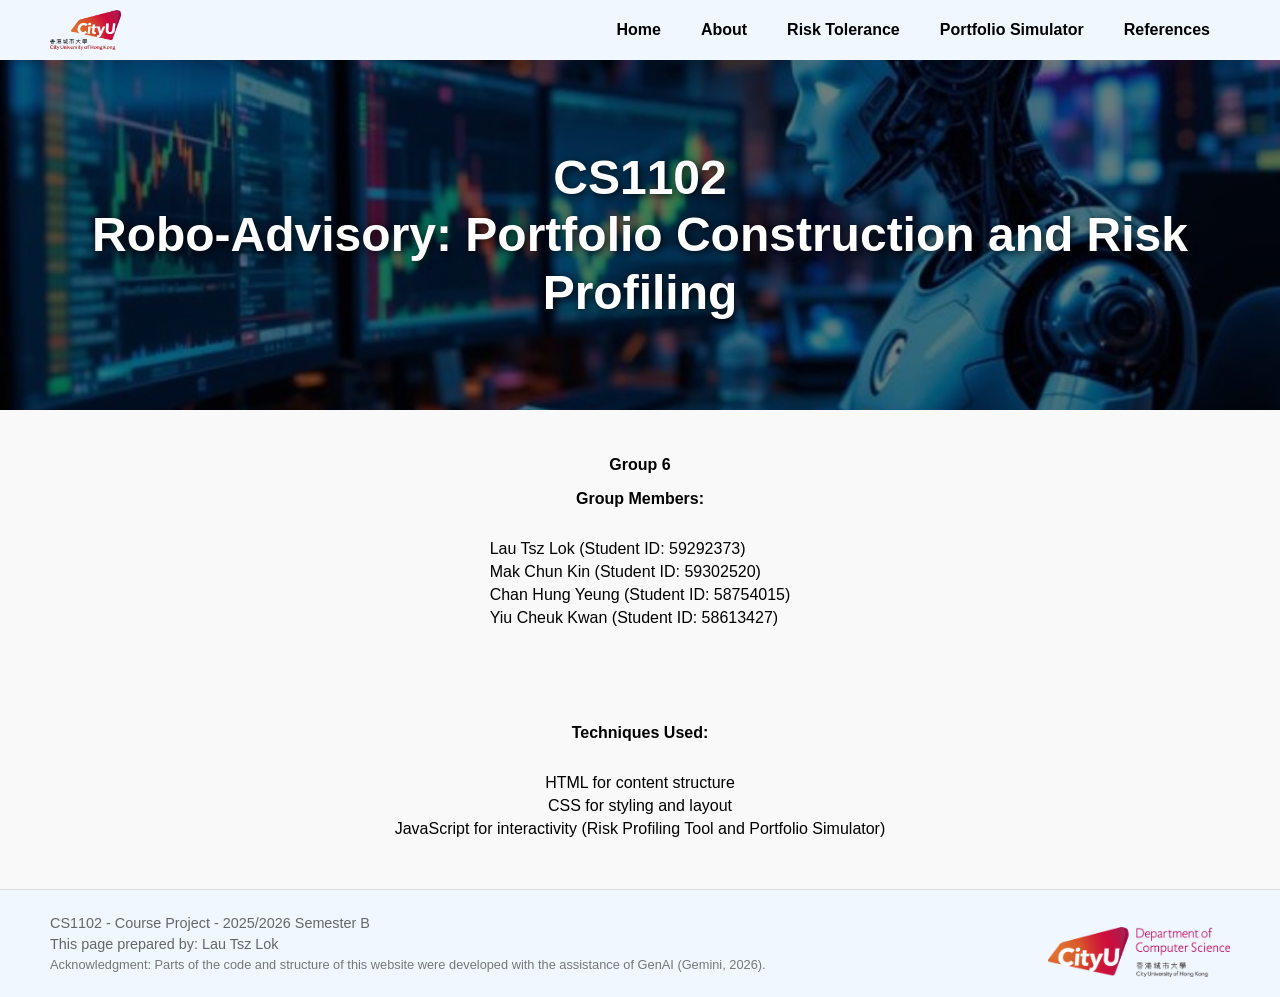
<file: index.html>
<!DOCTYPE html>
<html lang="en">
<head>
    <meta charset="UTF-8">
    <title>CS1102 Course Project - Robo-Advisory</title>
    <link rel="stylesheet" href="styles.css">
</head>

<body>
    <header>
    <div class="logo">
        <a href="https://www.cityu.edu.hk/">
            <img src="cityu_logo.png" alt="CityU Logo" style="height: 40px;"> 
        </a>
    </div>

    <nav>
        <ul class="nav-links">
            <li><a href="index.html">Home</a></li>
            <li class="dropdown">
                <a href="about.html">About</a>
                <ul class="dropdown-menu">
                    <li><a href="timeline.html">Timeline</a></li>
                    <li><a href="example.html">Example</a></li>
                </ul>
            </li>
            <li class="dropdown">
                <a href="risktolerance.html">Risk Tolerance</a>
                <ul class="dropdown-menu">
                    <li><a href="tool.html">Risk Profiling Tool</a></li>
                </ul>
            </li>
            <li class="dropdown">
                <a href="simulator.html">Portfolio Simulator</a>
                <ul class="dropdown-menu">
                    <li><a href="discovery.html">Discovery</a></li>
                </ul>
            </li>
           <li><a href="references.html">References</a></li> 
        </ul>
    </nav>

    </header>

    <div class="hero-section">
        <div>
            <h1>CS1102</h1>
            <h1>Robo-Advisory: Portfolio Construction and Risk Profiling</h1>
        </div> 
    </div>
    
        <div class="info-block">
            <p><strong>Group 6</strong></p>
            <p><strong>Group Members:</strong></p>
            <ul class="center-list">
                <li>Lau Tsz Lok (Student ID: 59292373)</li>
                <li>Mak Chun Kin (Student ID: 59302520)</li>
                <li>Chan Hung Yeung (Student ID: 58754015)</li>
                <li>Yiu Cheuk Kwan (Student ID: 58613427)</li>
            </ul>
        </div>

        <div class="info-block">
            <p><strong>Techniques Used:</strong></p>
            <ul class="no-bullets">
                <li>HTML for content structure</li>
                <li>CSS for styling and layout</li>
                <li>JavaScript for interactivity (Risk Profiling Tool and Portfolio Simulator)</li>
            </ul>
        </div>

    <button onclick="topFunction()" id="backToTop" title="Go to top">
        Top
    </button>
    <script src="script.js"></script>
    
    <footer>
        <div class="footer-content">
            <div class="footer-text">
                <p>CS1102 - Course Project - 2025/2026 Semester B</p>
                <p>This page prepared by: Lau Tsz Lok</p>
                <p style="font-size: 0.8rem; color: #777;">Acknowledgment: Parts of the code and structure of this website were developed with the assistance of GenAI (Gemini, 2026).</p>
            </div>

        <div class="footer-logo">
            <a href="https://www.cs.cityu.edu.hk/" target="_blank">
                <img src="cs_logo.png" alt="CityU CS Logo">
            </a>
        </div>
        </div>
    </footer>

</body>
</html>
</file>
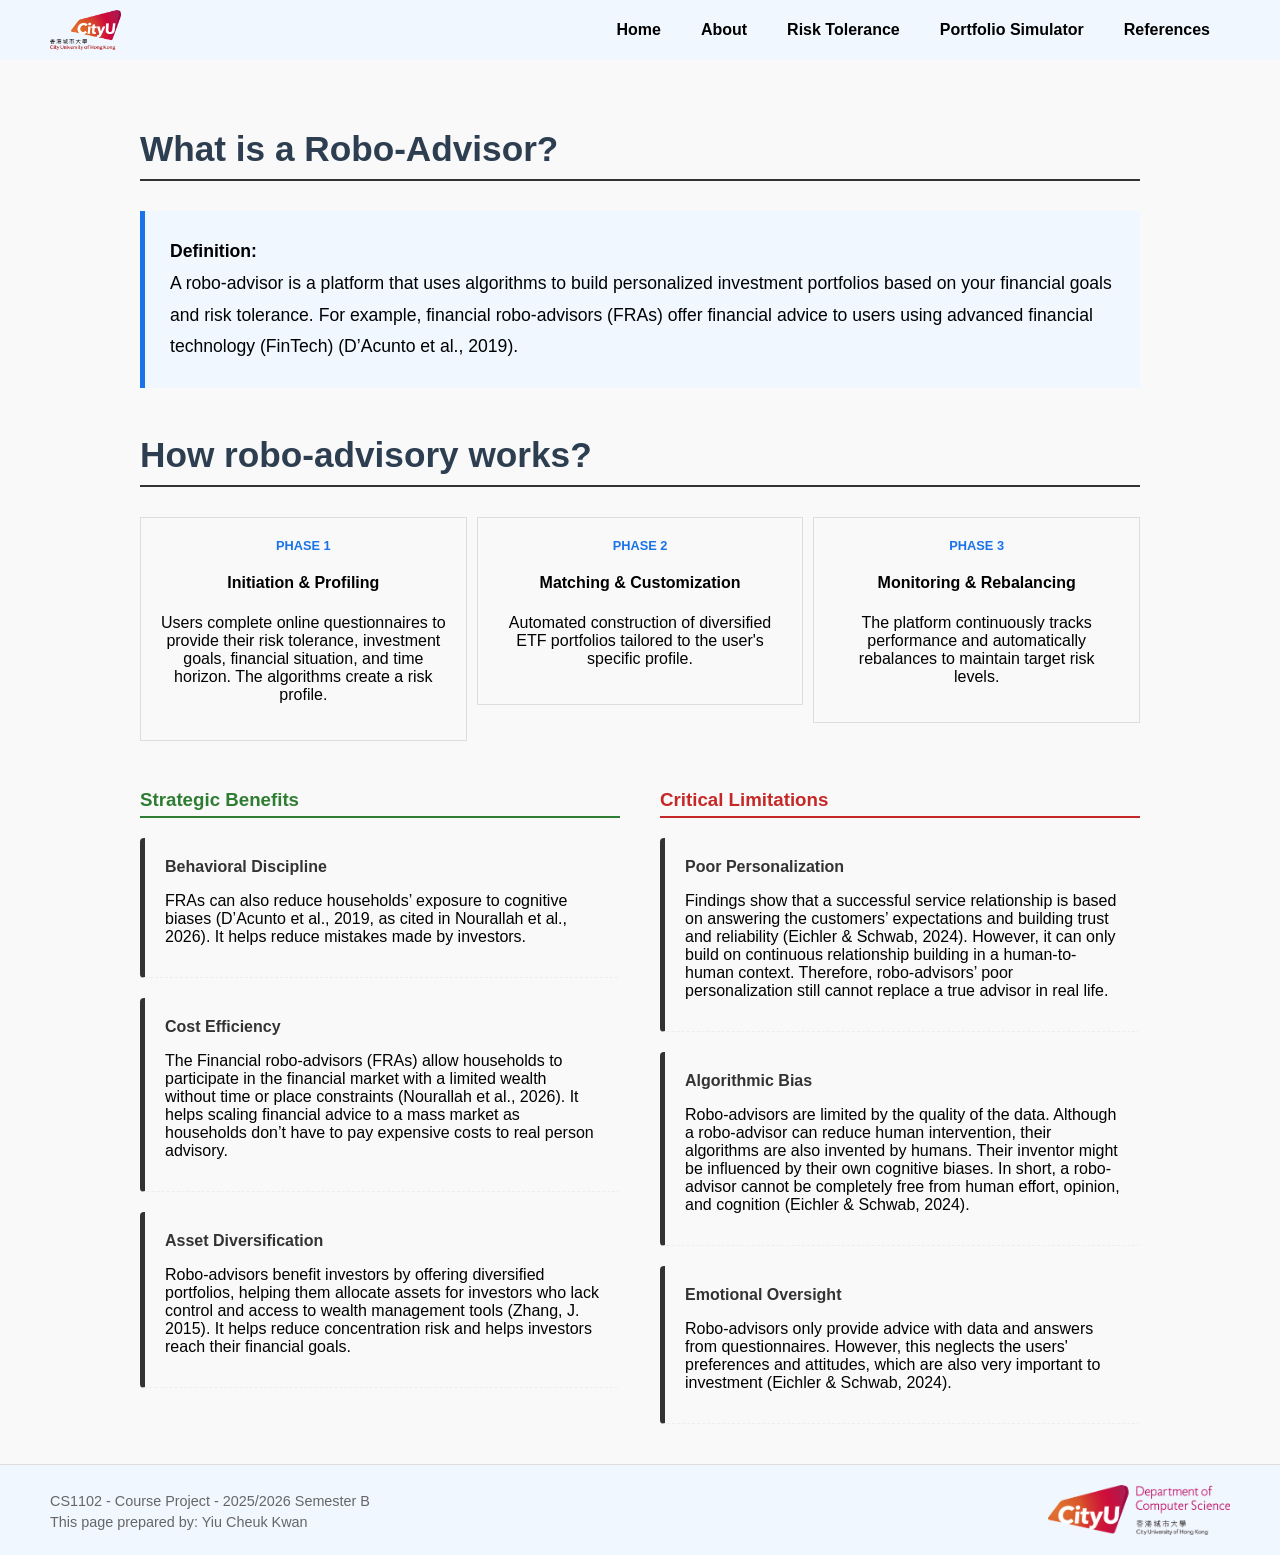
<file: about.html>
<!DOCTYPE html>
<html lang="en">
<head>
    <meta charset="UTF-8">
    <title>Discovery - Robo-Advisory</title>
    <link rel="stylesheet" href="styles.css">
</head>

<body>
    <header>
    <div class="logo">
        <a href="https://www.cityu.edu.hk/">
            <img src="cityu_logo.png" alt="CityU Logo" style="height: 40px;"> 
        </a>
    </div>

    <nav>
        <ul class="nav-links">
            <li><a href="index.html">Home</a></li>
            <li class="dropdown">
                <a href="about.html">About</a>
                <ul class="dropdown-menu">
                    <li><a href="timeline.html">Timeline</a></li>
                    <li><a href="example.html">Example</a></li>
                </ul>
            </li>
            <li class="dropdown">
                <a href="risktolerance.html">Risk Tolerance</a>
                <ul class="dropdown-menu">
                    <li><a href="tool.html">Risk Profiling Tool</a></li>
                </ul>
            </li>
            <li class="dropdown">
                <a href="simulator.html">Portfolio Simulator</a>
                <ul class="dropdown-menu">
                    <li><a href="discovery.html">Discovery</a></li>
                </ul>
            </li>
           <li><a href="references.html">References</a></li> 
        </ul>
    </nav>

    </header>    

    <div class="page-container">
    <section id="about-intro" class="about-section">
        <div class="container">
            <h2 class="page-title">What is a Robo-Advisor?</h2>
            <hr class="title-line">
            <p class="academic-definition">
                <strong>Definition:<br></strong>
                A robo-advisor is a platform that uses algorithms to build personalized investment portfolios based on your financial goals and risk tolerance. For example, financial robo-advisors (FRAs) offer financial advice to users using advanced financial technology (FinTech) (D’Acunto et al., 2019).
            </p>

            <br>
            <h2 class="page-title">How robo-advisory works?</h2>
            <hr class="title-line">
            <div class="process-container">
                <div class="process-node">
                    <span class="node-label">Phase 1</span>
                    <h4>Initiation & Profiling</h4>
                    <p>Users complete online questionnaires to provide their risk tolerance, investment goals, financial situation, and time horizon. The algorithms create a risk profile.</p>
                </div>
                <div class="process-node">
                    <span class="node-label">Phase 2</span>
                    <h4>Matching & Customization</h4>
                    <p>Automated construction of diversified ETF portfolios tailored to the user's specific profile.</p>
                </div>
                <div class="process-node">
                    <span class="node-label">Phase 3</span>
                    <h4>Monitoring & Rebalancing</h4>
                    <p>The platform continuously tracks performance and automatically rebalances to maintain target risk levels.</p>
                </div>
            </div>

            <div class="analysis-grid">
                <div class="analysis-column">
                    <h3 class="pros-title">Strategic Benefits</h3>
                    <div class="analysis-item">
                        <strong>Behavioral Discipline</strong>
                        <p>FRAs can also reduce households’ exposure to cognitive biases (D’Acunto et al., 2019, as cited in Nourallah et al., 2026). It helps reduce mistakes made by investors.</p>
                    </div>
                    <div class="analysis-item">
                        <strong>Cost Efficiency</strong>
                        <p>The Financial robo-advisors (FRAs) allow households to participate in the financial market with a limited wealth without time or place constraints (Nourallah et al., 2026). It helps scaling financial advice to a mass market as households don’t have to pay expensive costs to real person advisory.</p>
                    </div>
                    <div class="analysis-item">
                        <strong>Asset Diversification</strong>
                        <p>Robo-advisors benefit investors by offering diversified portfolios, helping them allocate assets for investors who lack control and access to wealth management tools (Zhang, J. 2015). It helps reduce concentration risk and helps investors reach their financial goals.</p>
                    </div>
                </div>

                <div class="analysis-column">
                    <h3 class="cons-title">Critical Limitations</h3>
                    <div class="analysis-item">
                        <strong>Poor Personalization</strong>
                        <p>Findings show that a successful service relationship is based on answering the customers’ expectations and building trust and reliability (Eichler & Schwab, 2024). However, it can only build on continuous relationship building in a human-to-human context. Therefore, robo-advisors’ poor personalization still cannot replace a true advisor in real life.</p>
                    </div>
                    <div class="analysis-item">
                        <strong>Algorithmic Bias</strong>
                        <p>Robo-advisors are limited by the quality of the data. Although a robo-advisor can reduce human intervention, their algorithms are also invented by humans. Their inventor might be influenced by their own cognitive biases. In short, a robo-advisor cannot be completely free from human effort, opinion, and cognition (Eichler & Schwab, 2024).</p>
                    </div>
                    <div class="analysis-item">
                        <strong>Emotional Oversight</strong>
                        <p>Robo-advisors only provide advice with data and answers from questionnaires. However, this neglects the users' preferences and attitudes, which are also very important to investment (Eichler & Schwab, 2024).</p>
                    </div>
                </div>
            </div>
        </div>
    </section>
    </div>

    <button onclick="topFunction()" id="backToTop" title="Go to top">
        Top
    </button>
    <script src="script.js"></script>
    
    <footer>
        <div class="footer-content">
            <div class="footer-text">
                <p>CS1102 - Course Project - 2025/2026 Semester B</p>
                <p>This page prepared by: Yiu Cheuk Kwan</p>
            </div>

        <div class="footer-logo">
            <a href="https://www.cs.cityu.edu.hk/" target="_blank">
                <img src="cs_logo.png" alt="CityU CS Logo">
            </a>
        </div>
        </div>
    </footer>

</body>
</html>
</file>
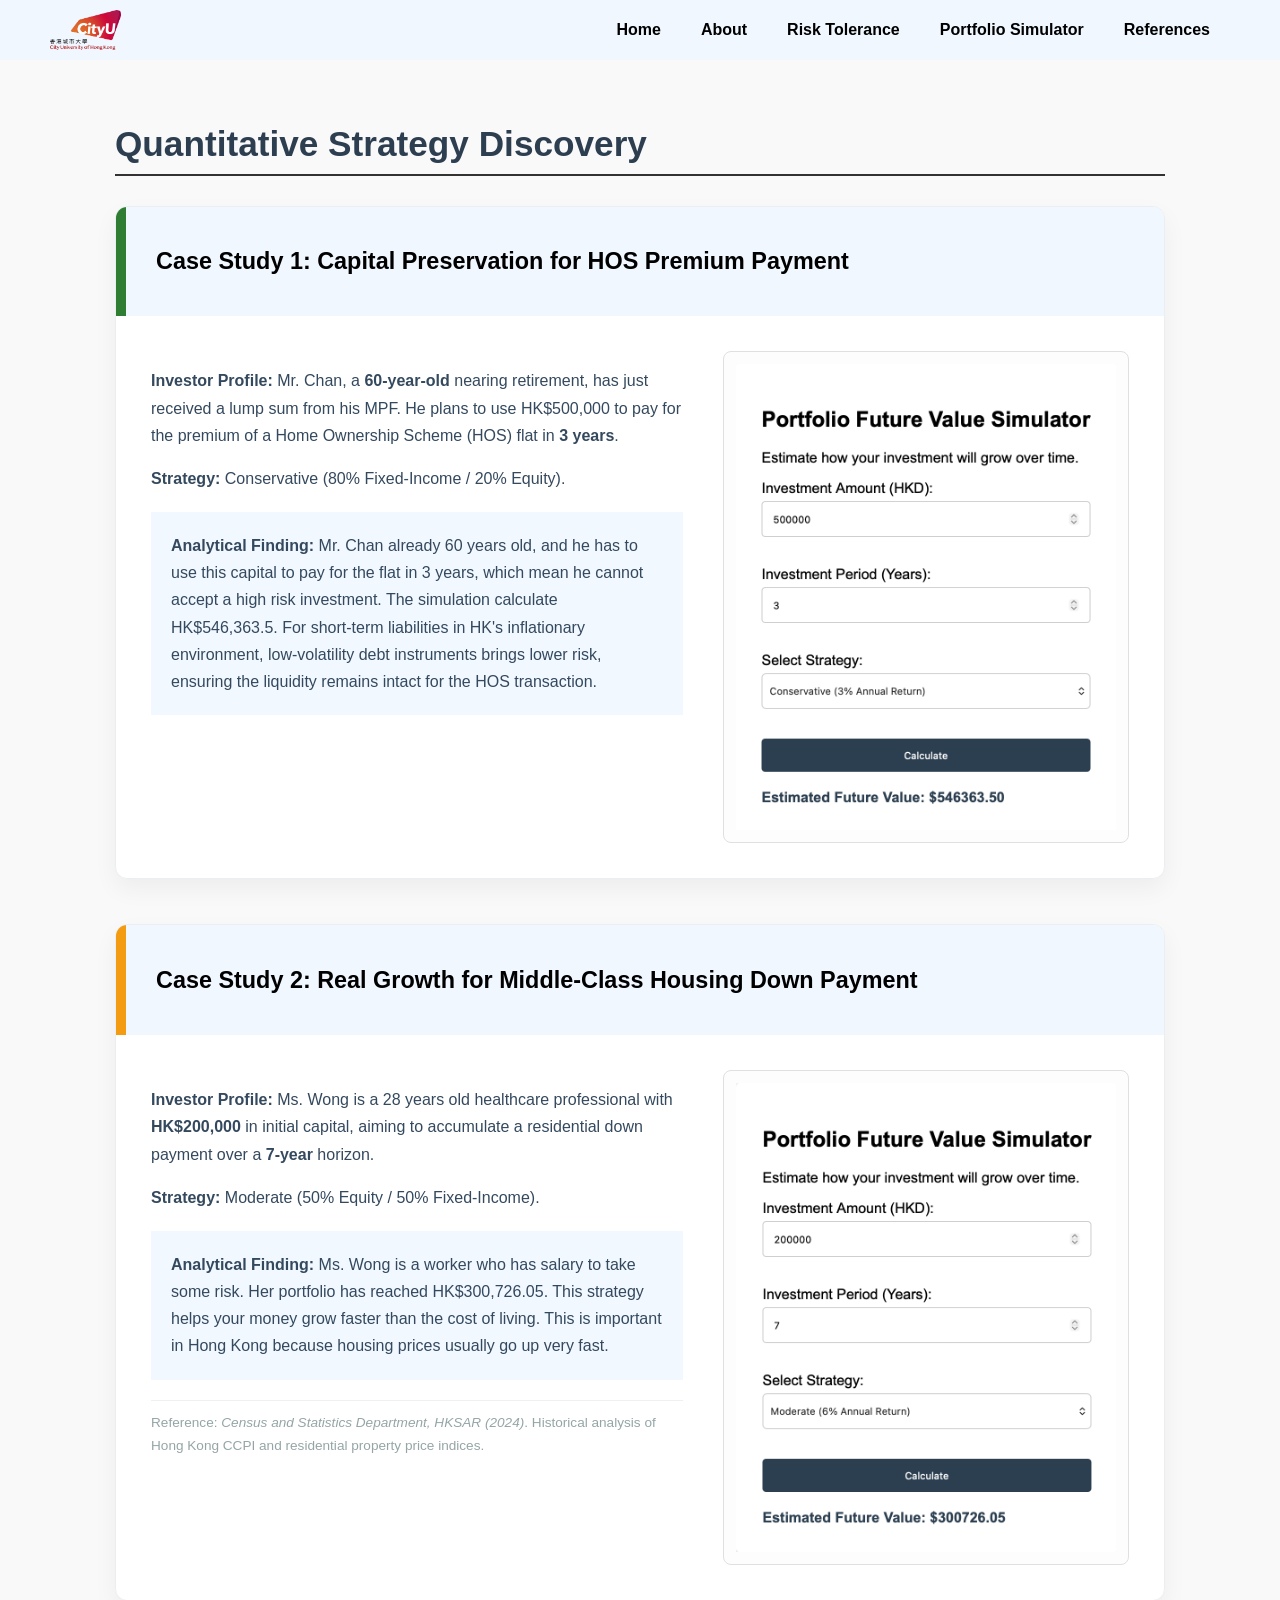
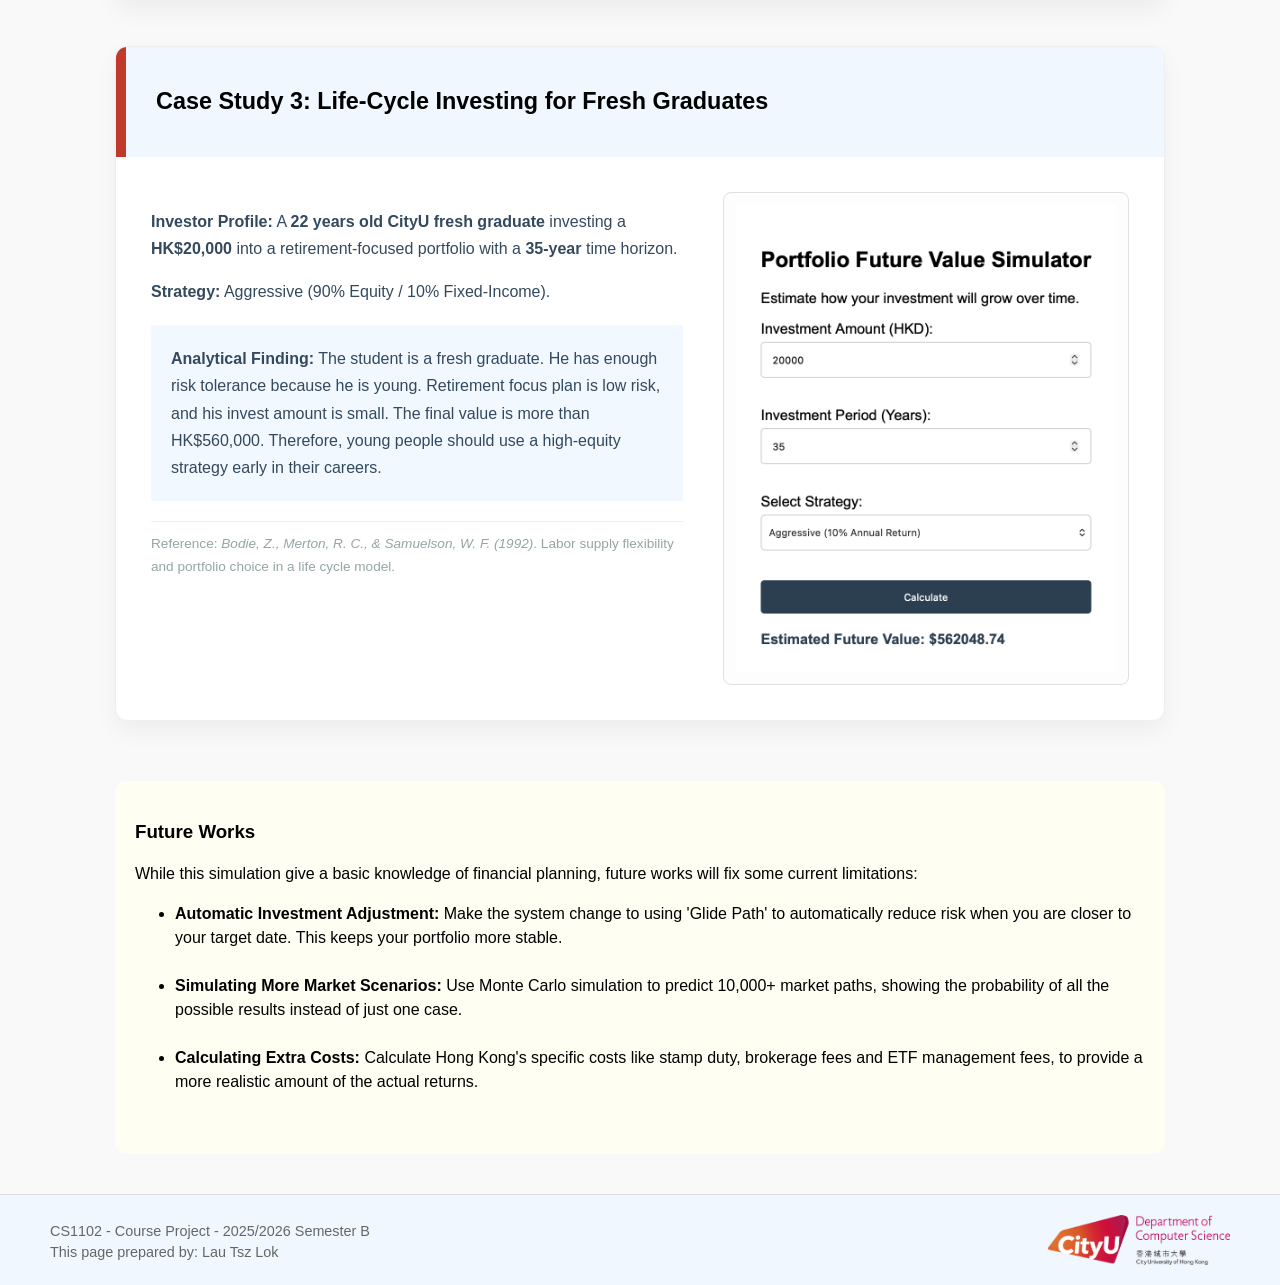
<file: discovery.html>
<!DOCTYPE html>
<html lang="en">
<head>
    <meta charset="UTF-8">
    <title>Discovery - Robo-Advisory</title>
    <link rel="stylesheet" href="styles.css">
</head>

<body>
    <header>
    <div class="logo">
        <a href="https://www.cityu.edu.hk/">
            <img src="cityu_logo.png" alt="CityU Logo" style="height: 40px;"> 
        </a>
    </div>

    <nav>
        <ul class="nav-links">
            <li><a href="index.html">Home</a></li>
            <li class="dropdown">
                <a href="about.html">About</a>
                <ul class="dropdown-menu">
                    <li><a href="timeline.html">Timeline</a></li>
                    <li><a href="example.html">Example</a></li>
                </ul>
            </li>
            <li class="dropdown">
                <a href="risktolerance.html">Risk Tolerance</a>
                <ul class="dropdown-menu">
                    <li><a href="tool.html">Risk Profiling Tool</a></li>
                </ul>
            </li>
            <li class="dropdown">
                <a href="simulator.html">Portfolio Simulator</a>
                <ul class="dropdown-menu">
                    <li><a href="discovery.html">Discovery</a></li>
                </ul>
            </li>
           <li><a href="references.html">References</a></li> 
        </ul>
    </nav>

    </header>

    <div class="analysis-report-container">
        <h1 class="page-title">Quantitative Strategy Discovery</h1>
        <hr class="title-line">

        <div class="report-card">
            <div class="report-header conservative">
                <h3>Case Study 1: Capital Preservation for HOS Premium Payment</h3>
            </div>
            <div class="report-body">
                <div class="report-text">
                    <p><strong>Investor Profile:</strong> Mr. Chan, a <strong>60-year-old</strong> nearing retirement, has just received a lump sum from his MPF. He plans to use HK$500,000 to pay for the premium of a Home Ownership Scheme (HOS) flat in <strong>3 years</strong>.</p>
                    <p><strong>Strategy:</strong> Conservative (80% Fixed-Income / 20% Equity).</p>
                    <div class="insight-tag">
                        <strong>Analytical Finding:</strong> Mr. Chan already 60 years old, and he has to use this capital to pay for the flat in 3 years, which mean he cannot accept a high risk investment. The simulation calculate HK$546,363.5. For short-term liabilities in HK's inflationary environment, low-volatility debt instruments brings lower risk, ensuring the liquidity remains intact for the HOS transaction.
                    </div>
                </div>
                <div class="report-img">
                    <img src="case1.png" alt="Conservative Simulation Result">
                </div>
            </div>
        </div>

        <div class="report-card">
            <div class="report-header moderate">
                <h3>Case Study 2: Real Growth for Middle-Class Housing Down Payment</h3>
            </div>
            <div class="report-body">
                <div class="report-text">
                    <p><strong>Investor Profile:</strong> Ms. Wong is a 28 years old healthcare professional with <strong>HK$200,000</strong> in initial capital, aiming to accumulate a residential down payment over a <strong>7-year</strong> horizon.</p>
                    <p><strong>Strategy:</strong> Moderate (50% Equity / 50% Fixed-Income).</p>
                    <div class="insight-tag">
                        <strong>Analytical Finding:</strong> Ms. Wong is a worker who has salary to take some risk. Her portfolio has reached HK$300,726.05. This strategy helps your money grow faster than the cost of living. This is important in Hong Kong because housing prices usually go up very fast.
                    </div>
                    <span class="cite-academic">Reference: <em>Census and Statistics Department, HKSAR (2024)</em>. Historical analysis of Hong Kong CCPI and residential property price indices.</span>
                </div>
                <div class="report-img">
                    <img src="case2.png" alt="Moderate Simulation Result">
                </div>
            </div>
        </div>

        <div class="report-card">
            <div class="report-header aggressive">
                <h3>Case Study 3: Life-Cycle Investing for Fresh Graduates</h3>
            </div>
            <div class="report-body">
                <div class="report-text">
                    <p><strong>Investor Profile:</strong> A <strong>22 years old CityU fresh graduate</strong> investing a <strong>HK$20,000</strong> into a retirement-focused portfolio with a <strong>35-year</strong> time horizon.</p>
                    <p><strong>Strategy:</strong> Aggressive (90% Equity / 10% Fixed-Income).</p>
                    <div class="insight-tag">
                        <strong>Analytical Finding:</strong> The student is a fresh graduate. He has enough risk tolerance because he is young. Retirement focus plan is low risk, and his invest amount is small. The final value is more than HK$560,000. Therefore, young people should use a high-equity strategy early in their careers.
                    </div>
                    <span class="cite-academic">Reference: <em>Bodie, Z., Merton, R. C., & Samuelson, W. F. (1992)</em>. Labor supply flexibility and portfolio choice in a life cycle model.</span>
                </div>
                <div class="report-img">
                    <img src="case3.png" alt="Aggressive Simulation Result">
                </div>
            </div>
        </div>

        <div class="future-work-box">
            <h3>Future Works</h3>
            <p>While this simulation give a basic knowledge of financial planning, future works will fix some current limitations:</p>
            <ul>
                <li><strong>Automatic Investment Adjustment:</strong> Make the system change to using 'Glide Path' to automatically reduce risk when you are closer to your target date. This keeps your portfolio more stable.</li><br>
                <li><strong>Simulating More Market Scenarios:</strong> Use Monte Carlo simulation to predict 10,000+ market paths, showing the probability of all the possible results instead of just one case.</li><br>
                <li><strong>Calculating Extra Costs:</strong> Calculate Hong Kong's specific costs like stamp duty, brokerage fees and ETF management fees, to provide a more realistic amount of the actual returns.</li><br>
            </ul>
        </div>
    </div>



    <button onclick="topFunction()" id="backToTop" title="Go to top">
        Top
    </button>
    <script src="script.js"></script>
    
    <footer>
        <div class="footer-content">
            <div class="footer-text">
                <p>CS1102 - Course Project - 2025/2026 Semester B</p>
                <p>This page prepared by: Lau Tsz Lok</p>
            </div>

        <div class="footer-logo">
            <a href="https://www.cs.cityu.edu.hk/" target="_blank">
                <img src="cs_logo.png" alt="CityU CS Logo">
            </a>
        </div>
        </div>
    </footer>

</body>
</html>
</file>
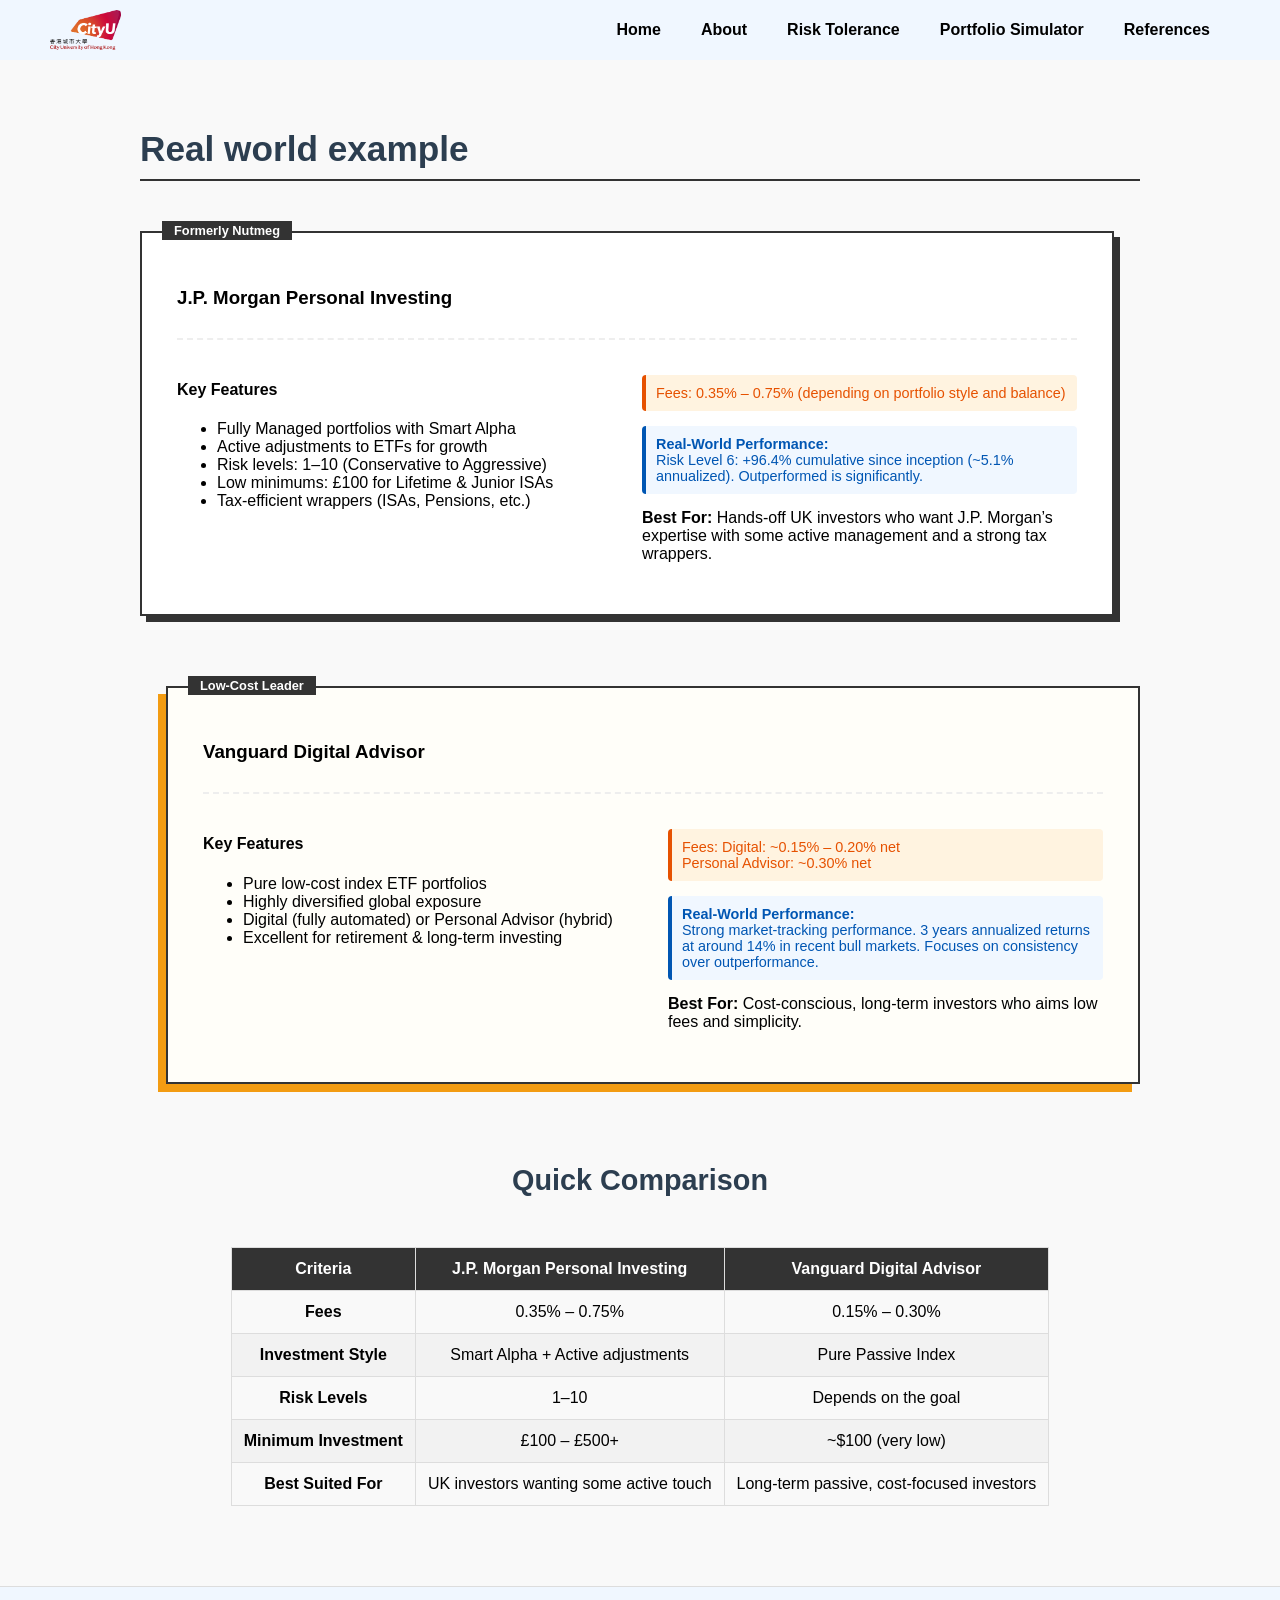
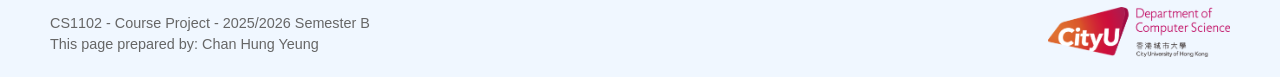
<file: example.html>
<!DOCTYPE html>
<html lang="en">
<head>
    <meta charset="UTF-8">
    <title>Discovery - Robo-Advisory</title>
    <link rel="stylesheet" href="styles.css">
</head>

<body>
    <header>
    <div class="logo">
        <a href="https://www.cityu.edu.hk/">
            <img src="cityu_logo.png" alt="CityU Logo" style="height: 40px;"> 
        </a>
    </div>

    <nav>
        <ul class="nav-links">
            <li><a href="index.html">Home</a></li>
            <li class="dropdown">
                <a href="about.html">About</a>
                <ul class="dropdown-menu">
                    <li><a href="timeline.html">Timeline</a></li>
                    <li><a href="example.html">Example</a></li>
                </ul>
            </li>
            <li class="dropdown">
                <a href="risktolerance.html">Risk Tolerance</a>
                <ul class="dropdown-menu">
                    <li><a href="tool.html">Risk Profiling Tool</a></li>
                </ul>
            </li>
            <li class="dropdown">
                <a href="simulator.html">Portfolio Simulator</a>
                <ul class="dropdown-menu">
                    <li><a href="discovery.html">Discovery</a></li>
                </ul>
            </li>
           <li><a href="references.html">References</a></li> 
        </ul>
    </nav>
    </header>    

    <div class="page-container">
        <h2 class="page-title">Real world example</h2>
        <hr class="title-line">

        <div class="strategy-details-container">
            <div class="strategy-feature-block conservative">
                <div class="feature-tag">Formerly Nutmeg</div>
                <div class="strategy-header">
                    <h3>J.P. Morgan Personal Investing</h3>
                </div>
                
                <div class="strategy-content">
                    <div class="content-left">
                        <h4>Key Features</h4>
                        <ul>
                            <li>Fully Managed portfolios with Smart Alpha</li>
                            <li>Active adjustments to ETFs for growth</li>
                            <li>Risk levels: 1–10 (Conservative to Aggressive)</li>
                            <li>Low minimums: £100 for Lifetime & Junior ISAs</li>
                            <li>Tax-efficient wrappers (ISAs, Pensions, etc.)</li>
                        </ul>
                    </div>
                    <div class="content-right">
                        <div class="allocation-badge">Fees: 0.35% – 0.75% (depending on portfolio style and balance)</div>
                        <div class="example-tag">
                            <strong>Real-World Performance:</strong><br>
                            Risk Level 6: +96.4% cumulative since inception (~5.1% annualized). Outperformed is significantly.
                        </div>
                        <p style="margin-top:15px;"><strong>Best For:</strong> Hands-off UK investors who want J.P. Morgan’s expertise with some active management and a strong tax wrappers.</p>
                    </div>
                </div>
            </div>

            <div class="strategy-feature-block moderate highlighted">
                <div class="feature-tag">Low-Cost Leader</div>
                <div class="strategy-header">
                    <h3>Vanguard Digital Advisor</h3>
                </div>
                
                <div class="strategy-content">
                    <div class="content-left">
                        <h4>Key Features</h4>
                        <ul>
                            <li>Pure low-cost index ETF portfolios</li>
                            <li>Highly diversified global exposure</li>
                            <li>Digital (fully automated) or Personal Advisor (hybrid)</li>
                            <li>Excellent for retirement & long-term investing</li>
                        </ul>
                    </div>
                    <div class="content-right">
                        <div class="allocation-badge">Fees: Digital: ~0.15% – 0.20% net<br> Personal Advisor: ~0.30% net</div>
                        <div class="example-tag">
                            <strong>Real-World Performance:</strong><br>
                            Strong market-tracking performance. 3 years annualized returns at around 14% in recent bull markets. Focuses on consistency over outperformance.
                        </div>
                        <p style="margin-top:15px;"><strong>Best For:</strong> Cost-conscious, long-term investors who aims low fees and simplicity.</p>
                    </div>
                </div>
            </div>
        </div>

        <h2 class="section-title" style="text-align:center;">Quick Comparison</h2>
        <table class="strategy-table">
            <thead>
                <tr>
                    <th>Criteria</th>
                    <th>J.P. Morgan Personal Investing</th>
                    <th>Vanguard Digital Advisor</th>
                </tr>
            </thead>
            <tbody>
                <tr>
                    <td><strong>Fees</strong></td>
                    <td>0.35% – 0.75%</td>
                    <td>0.15% – 0.30%</td>
                </tr>
                <tr>
                    <td><strong>Investment Style</strong></td>
                    <td>Smart Alpha + Active adjustments</td>
                    <td>Pure Passive Index</td>
                </tr>
                <tr>
                    <td><strong>Risk Levels</strong></td>
                    <td>1–10</td>
                    <td> Depends on the goal</td>
                </tr>
                <tr>
                    <td><strong>Minimum Investment</strong></td>
                    <td>£100 – £500+</td>
                    <td>~$100 (very low)</td>
                </tr>
                <tr>
                    <td><strong>Best Suited For</strong></td>
                    <td>UK investors wanting some active touch</td>
                    <td>Long-term passive, cost-focused investors</td>
                </tr>
            </tbody>
        </table>
    </div>


    <button onclick="topFunction()" id="backToTop" title="Go to top">
        Top
    </button>
    <script src="script.js"></script>
    
    <footer>
        <div class="footer-content">
            <div class="footer-text">
                <p>CS1102 - Course Project - 2025/2026 Semester B</p>
                <p>This page prepared by: Chan Hung Yeung</p>
            </div>

        <div class="footer-logo">
            <a href="https://www.cs.cityu.edu.hk/" target="_blank">
                <img src="cs_logo.png" alt="CityU CS Logo">
            </a>
        </div>
        </div>
    </footer>

</body>
</html>
</file>
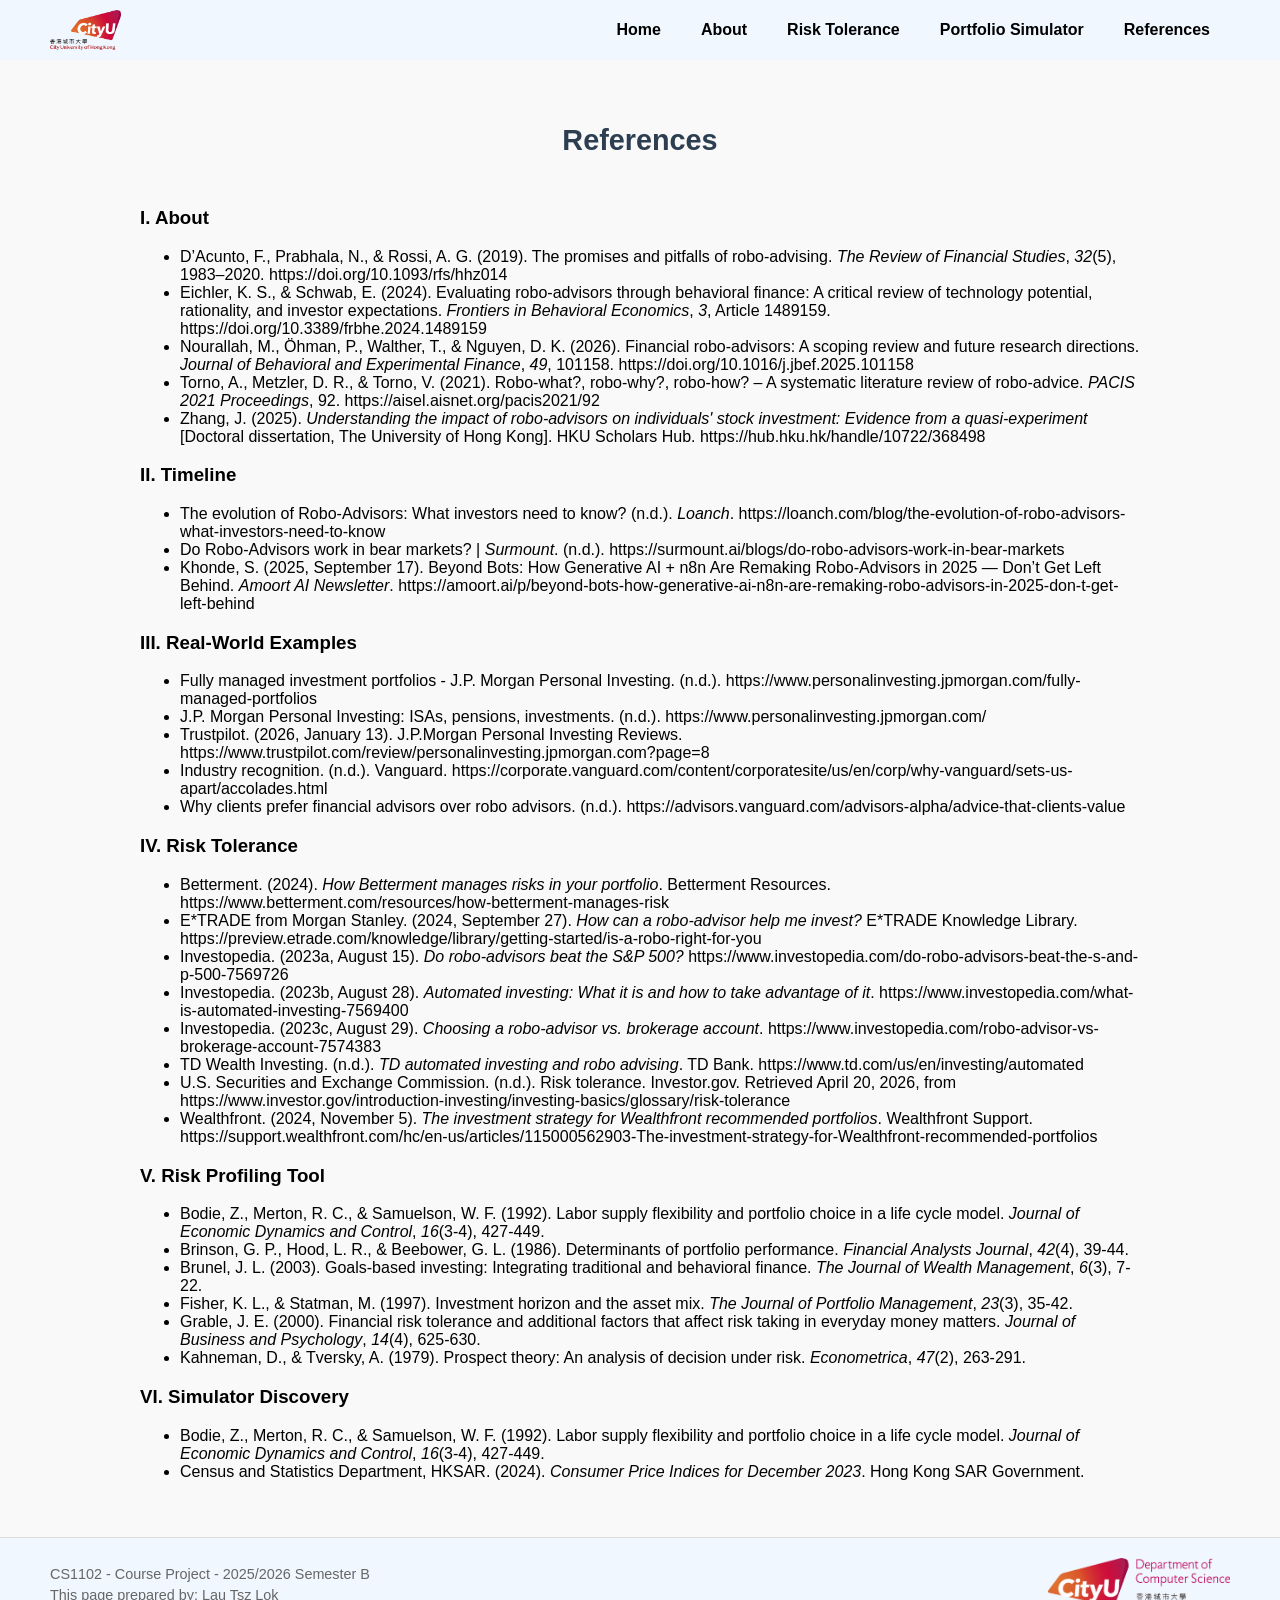
<file: references.html>
<!DOCTYPE html>
<html lang="en">
<head>
    <meta charset="UTF-8">
    <title>Discovery - Robo-Advisory</title>
    <link rel="stylesheet" href="styles.css">
</head>

<body>
    <header>
    <div class="logo">
        <a href="https://www.cityu.edu.hk/">
            <img src="cityu_logo.png" alt="CityU Logo" style="height: 40px;"> 
        </a>
    </div>

    <nav>
        <ul class="nav-links">
            <li><a href="index.html">Home</a></li>
            <li class="dropdown">
                <a href="about.html">About</a>
                <ul class="dropdown-menu">
                    <li><a href="timeline.html">Timeline</a></li>
                    <li><a href="example.html">Example</a></li>
                </ul>
            </li>
            <li class="dropdown">
                <a href="risktolerance.html">Risk Tolerance</a>
                <ul class="dropdown-menu">
                    <li><a href="tool.html">Risk Profiling Tool</a></li>
                </ul>
            </li>
            <li class="dropdown">
                <a href="simulator.html">Portfolio Simulator</a>
                <ul class="dropdown-menu">
                    <li><a href="discovery.html">Discovery</a></li>
                </ul>
            </li>
           <li><a href="references.html">References</a></li> 
        </ul>
    </nav>

    </header>    

    <div class="page-container">
        <h2 class="section-title">References</h2>

        <div class="reference-section">
            <h3 class="ref-category-title">I. About</h3>
            <ul class="ref-list">
                <li>D’Acunto, F., Prabhala, N., & Rossi, A. G. (2019). The promises and pitfalls of robo-advising. <i>The Review of Financial Studies</i>, <i>32</i>(5), 1983–2020. https://doi.org/10.1093/rfs/hhz014</li>
                <li>Eichler, K. S., & Schwab, E. (2024). Evaluating robo-advisors through behavioral finance: A critical review of technology potential, rationality, and investor expectations. <i>Frontiers in Behavioral Economics</i>, <i>3</i>, Article 1489159. https://doi.org/10.3389/frbhe.2024.1489159</li>
                <li>Nourallah, M., Öhman, P., Walther, T., & Nguyen, D. K. (2026). Financial robo-advisors: A scoping review and future research directions. <i>Journal of Behavioral and Experimental Finance</i>, <i>49</i>, 101158. https://doi.org/10.1016/j.jbef.2025.101158</li>
                <li>Torno, A., Metzler, D. R., & Torno, V. (2021). Robo-what?, robo-why?, robo-how? – A systematic literature review of robo-advice. <i>PACIS 2021 Proceedings</i>, 92. https://aisel.aisnet.org/pacis2021/92</li>
                <li>Zhang, J. (2025). <i>Understanding the impact of robo-advisors on individuals' stock investment: Evidence from a quasi-experiment</i> [Doctoral dissertation, The University of Hong Kong]. HKU Scholars Hub. https://hub.hku.hk/handle/10722/368498</li>
            </ul>
        </div>

        <div class="reference-section">
            <h3 class="ref-category-title">II. Timeline</h3>
            <ul class="ref-list">
                <li>The evolution of Robo-Advisors: What investors need to know? (n.d.). <i>Loanch</i>. https://loanch.com/blog/the-evolution-of-robo-advisors-what-investors-need-to-know</li>
                <li>Do Robo-Advisors work in bear markets? | <i>Surmount</i>. (n.d.). https://surmount.ai/blogs/do-robo-advisors-work-in-bear-markets</li>
                <li>Khonde, S. (2025, September 17). Beyond Bots: How Generative AI + n8n Are Remaking Robo-Advisors in 2025 — Don’t Get Left Behind. <i>Amoort AI Newsletter</i>. https://amoort.ai/p/beyond-bots-how-generative-ai-n8n-are-remaking-robo-advisors-in-2025-don-t-get-left-behind</li>
            </ul>
        </div>
        
        <div class="reference-section">
            <h3 class="ref-category-title">III. Real-World Examples</h3>
            <ul class="ref-list">
                <li>Fully managed investment portfolios - J.P. Morgan Personal Investing. (n.d.). https://www.personalinvesting.jpmorgan.com/fully-managed-portfolios</li>
                <li>J.P. Morgan Personal Investing: ISAs, pensions, investments. (n.d.). https://www.personalinvesting.jpmorgan.com/</li>
                <li>Trustpilot. (2026, January 13). J.P.Morgan Personal Investing Reviews. https://www.trustpilot.com/review/personalinvesting.jpmorgan.com?page=8</li>
                <li>Industry recognition. (n.d.). Vanguard. https://corporate.vanguard.com/content/corporatesite/us/en/corp/why-vanguard/sets-us-apart/accolades.html</li>
                <li>Why clients prefer financial advisors over robo advisors. (n.d.). https://advisors.vanguard.com/advisors-alpha/advice-that-clients-value</li>
            </ul>
        </div>

        <div class="reference-section">
            <h3 class="ref-category-title">IV. Risk Tolerance</h3>
            <ul class="ref-list">
                <li>Betterment. (2024). <i>How Betterment manages risks in your portfolio</i>. Betterment Resources. https://www.betterment.com/resources/how-betterment-manages-risk</li>
                <li>E*TRADE from Morgan Stanley. (2024, September 27). <i>How can a robo-advisor help me invest?</i> E*TRADE Knowledge Library. https://preview.etrade.com/knowledge/library/getting-started/is-a-robo-right-for-you</li>
                <li>Investopedia. (2023a, August 15). <i>Do robo-advisors beat the S&P 500?</i> https://www.investopedia.com/do-robo-advisors-beat-the-s-and-p-500-7569726</li>
                <li>Investopedia. (2023b, August 28). <i>Automated investing: What it is and how to take advantage of it</i>. https://www.investopedia.com/what-is-automated-investing-7569400</li>
                <li>Investopedia. (2023c, August 29). <i>Choosing a robo-advisor vs. brokerage account</i>. https://www.investopedia.com/robo-advisor-vs-brokerage-account-7574383</li>
                <li>TD Wealth Investing. (n.d.). <i>TD automated investing and robo advising</i>. TD Bank. https://www.td.com/us/en/investing/automated</li>
                <li>U.S. Securities and Exchange Commission. (n.d.). Risk tolerance. Investor.gov. Retrieved April 20, 2026, from https://www.investor.gov/introduction-investing/investing-basics/glossary/risk-tolerance</li>
                <li>Wealthfront. (2024, November 5). <i>The investment strategy for Wealthfront recommended portfolios</i>. Wealthfront Support. https://support.wealthfront.com/hc/en-us/articles/115000562903-The-investment-strategy-for-Wealthfront-recommended-portfolios</li>
            </ul>
        </div>

        <div class="reference-section">
            <h3 class="ref-category-title">V. Risk Profiling Tool</h3>
            <ul class="ref-list">
                <li>Bodie, Z., Merton, R. C., & Samuelson, W. F. (1992). Labor supply flexibility and portfolio choice in a life cycle model. <i>Journal of Economic Dynamics and Control</i>, <i>16</i>(3-4), 427-449.</li>
                <li>Brinson, G. P., Hood, L. R., & Beebower, G. L. (1986). Determinants of portfolio performance. <i>Financial Analysts Journal</i>, <i>42</i>(4), 39-44.</li>
                <li>Brunel, J. L. (2003). Goals-based investing: Integrating traditional and behavioral finance. <i>The Journal of Wealth Management</i>, <i>6</i>(3), 7-22.</li>
                <li>Fisher, K. L., & Statman, M. (1997). Investment horizon and the asset mix. <i>The Journal of Portfolio Management</i>, <i>23</i>(3), 35-42.</li>
                <li>Grable, J. E. (2000). Financial risk tolerance and additional factors that affect risk taking in everyday money matters. <i>Journal of Business and Psychology</i>, <i>14</i>(4), 625-630.</li>
                <li>Kahneman, D., & Tversky, A. (1979). Prospect theory: An analysis of decision under risk. <i>Econometrica</i>, <i>47</i>(2), 263-291.</li>
            </ul>
        </div>

        <div class="reference-section">
            <h3 class="ref-category-title">VI. Simulator Discovery</h3>
            <ul class="ref-list">
                <li>Bodie, Z., Merton, R. C., & Samuelson, W. F. (1992). Labor supply flexibility and portfolio choice in a life cycle model. <i>Journal of Economic Dynamics and Control</i>, <i>16</i>(3-4), 427-449.</li>
                <li>Census and Statistics Department, HKSAR. (2024). <i>Consumer Price Indices for December 2023</i>. Hong Kong SAR Government.</li>
            </ul>
        </div>
    </div>


    <button onclick="topFunction()" id="backToTop" title="Go to top">
        Top
    </button>
    <script src="script.js"></script>
    
    <footer>
        <div class="footer-content">
            <div class="footer-text">
                <p>CS1102 - Course Project - 2025/2026 Semester B</p>
                <p>This page prepared by: Lau Tsz Lok</p>
            </div>

        <div class="footer-logo">
            <a href="https://www.cs.cityu.edu.hk/" target="_blank">
                <img src="cs_logo.png" alt="CityU CS Logo">
            </a>
        </div>
        </div>
    </footer>

</body>
</html>
</file>
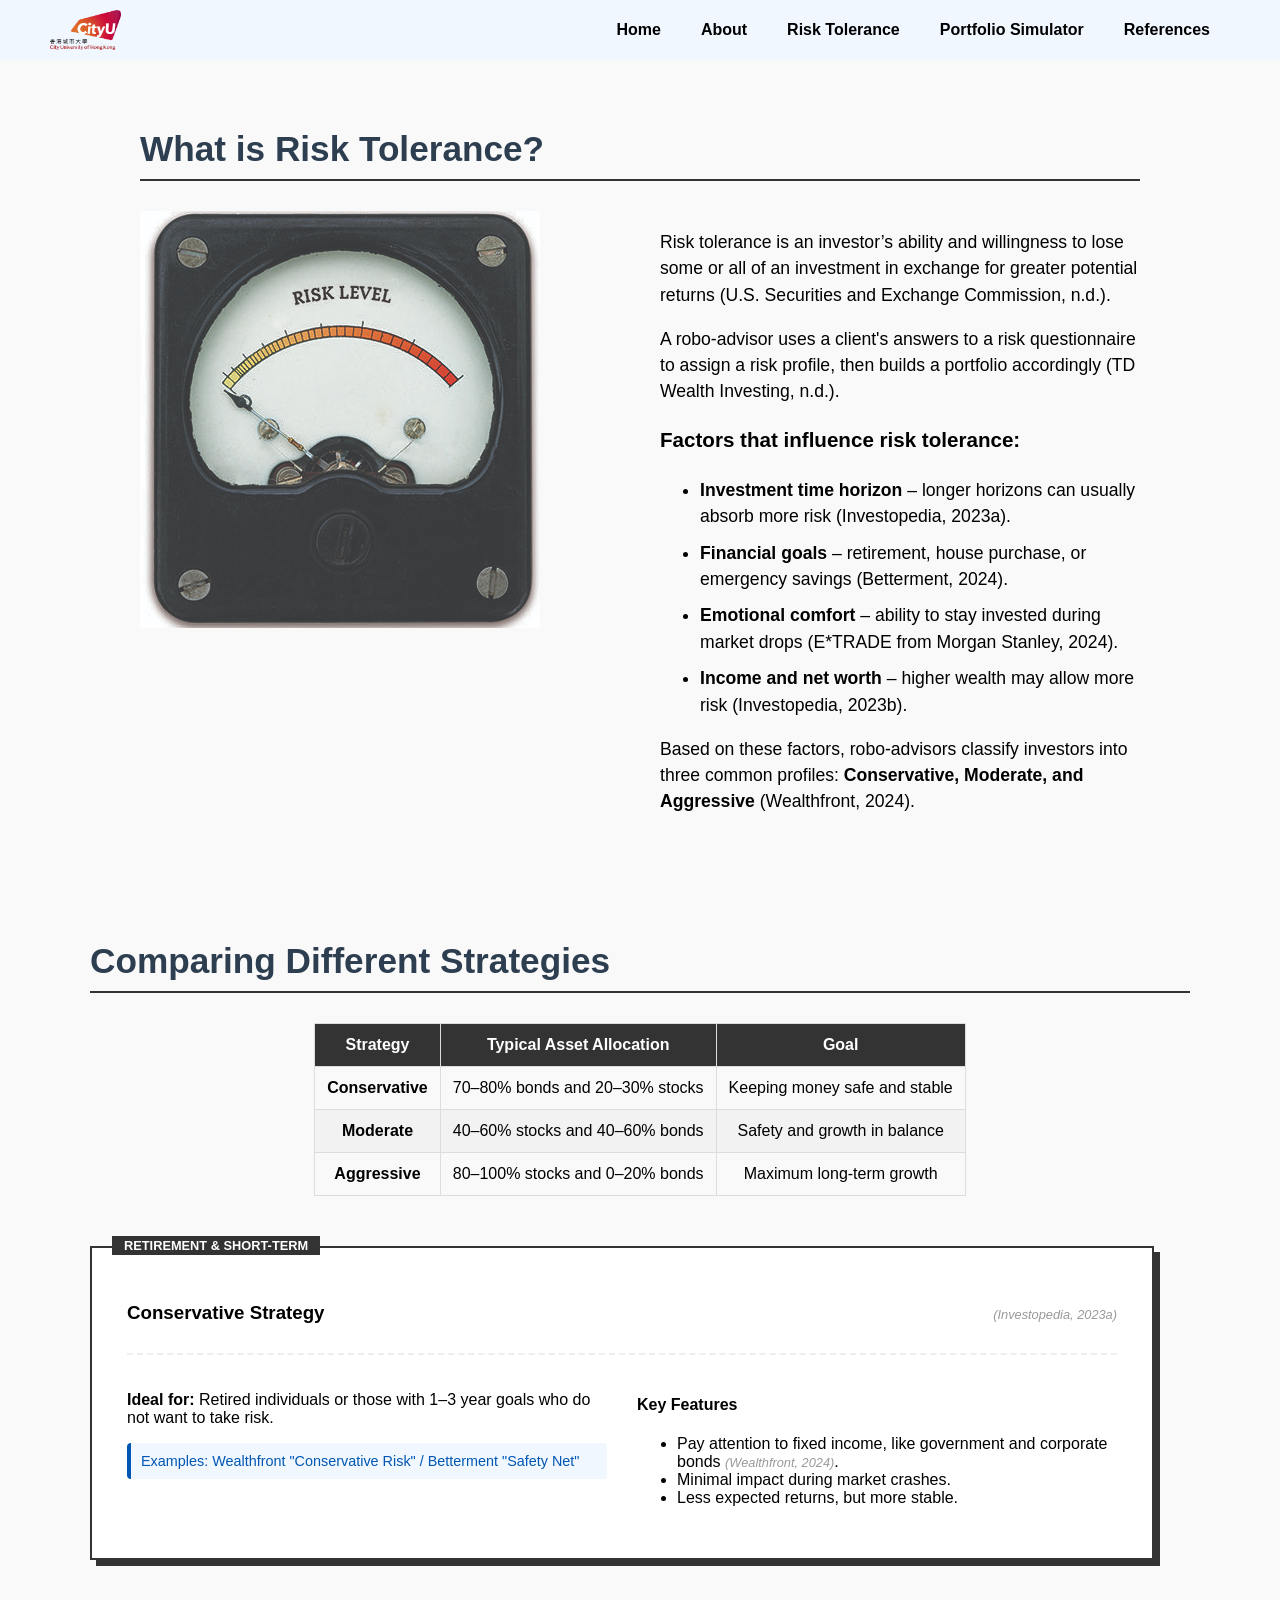
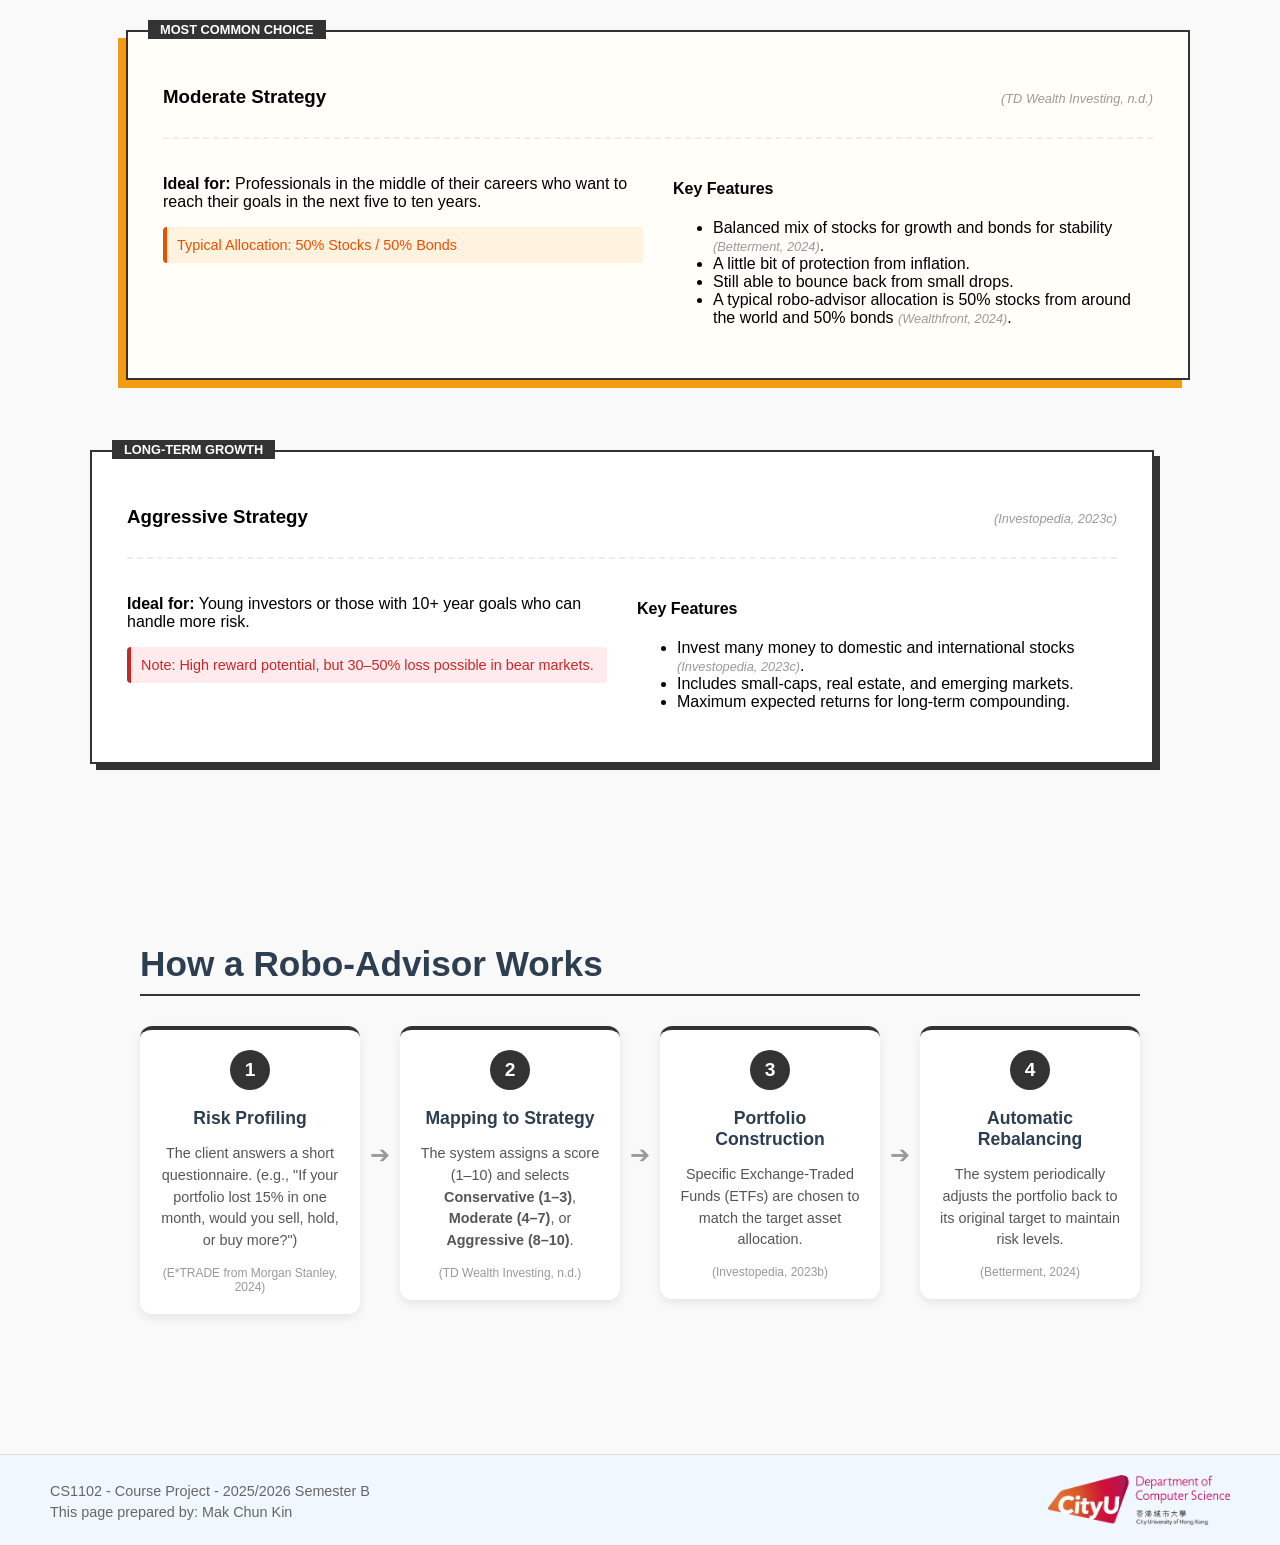
<file: risktolerance.html>
<!DOCTYPE html>
<html lang="en">
<head>
    <meta charset="UTF-8">
    <title>Risk Tolerance - Robo-Advisory</title>
    <link rel="stylesheet" href="styles.css">
</head>

<body>
    <header>
    <div class="logo">
        <a href="https://www.cityu.edu.hk/">
            <img src="cityu_logo.png" alt="CityU Logo" style="height: 40px;"> 
        </a>
    </div>

    <nav>
        <ul class="nav-links">
            <li><a href="index.html">Home</a></li>
            <li class="dropdown">
                <a href="about.html">About</a>
                <ul class="dropdown-menu">
                    <li><a href="timeline.html">Timeline</a></li>
                    <li><a href="example.html">Example</a></li>
                </ul>
            </li>
            <li class="dropdown">
                <a href="risktolerance.html">Risk Tolerance</a>
                <ul class="dropdown-menu">
                    <li><a href="tool.html">Risk Profiling Tool</a></li>
                </ul>
            </li>
            <li class="dropdown">
                <a href="simulator.html">Portfolio Simulator</a>
                <ul class="dropdown-menu">
                    <li><a href="discovery.html">Discovery</a></li>
                </ul>
            </li>
           <li><a href="references.html">References</a></li> 
        </ul>
    </nav>

    </header>

    <div class="page-container">
        <h2 class="page-title">What is Risk Tolerance?</h2>
        <hr class="title-line">

        <div class="content-flex">
            <div class="content-image">
                <img src="risk_image.jpg" alt="Risk Tolerance Illustration" style="width: auto;">
            </div>
            
            <div class="content-text">
                <p>Risk tolerance is an investor’s ability and willingness to lose some or all of an investment in exchange for greater potential returns (U.S. Securities and Exchange Commission, n.d.).</p>
                <p>A robo-advisor uses a client's answers to a risk questionnaire to assign a risk profile, then builds a portfolio accordingly (TD Wealth Investing, n.d.).</p>
                
                <h3>Factors that influence risk tolerance:</h3>
                <ul>
                    <li><strong>Investment time horizon</strong> – longer horizons can usually absorb more risk (Investopedia, 2023a).</li>
                    <li><strong>Financial goals</strong> – retirement, house purchase, or emergency savings (Betterment, 2024).</li>
                    <li><strong>Emotional comfort</strong> – ability to stay invested during market drops (E*TRADE from Morgan Stanley, 2024).</li>
                    <li><strong>Income and net worth</strong> – higher wealth may allow more risk (Investopedia, 2023b).</li>
                </ul>
                <p>Based on these factors, robo-advisors classify investors into three common profiles: <strong>Conservative, Moderate, and Aggressive</strong> (Wealthfront, 2024).</p>
            </div>
        </div>
    </div>

    <div id="strategies" class="strategies-container">
    <h2 class="page-title">Comparing Different Strategies</h2>
    <hr class="title-line">

    <table class="strategy-table">
        <div class="main-content">
        <thead>
            <tr>
                <th>Strategy</th>
                <th>Typical Asset Allocation</th>
                <th>Goal</th>
            </tr>
        </thead>
        <tbody>
            <tr>
                <td><strong>Conservative</strong></td>
                <td>70–80% bonds and 20–30% stocks</td>
                <td>Keeping money safe and stable</td>
            </tr>
            <tr>
                <td><strong>Moderate</strong></td>
                <td>40–60% stocks and 40–60% bonds</td>
                <td>Safety and growth in balance</td>
            </tr>
            <tr>
                <td><strong>Aggressive</strong></td>
                <td>80–100% stocks and 0–20% bonds</td>
                <td>Maximum long-term growth</td>
            </tr>
        </tbody>
    </div>
    </table>

    <div class="strategy-details-container">
    
    <div class="strategy-feature-block conservative">
        <div class="feature-tag">RETIREMENT & SHORT-TERM</div>
        <div class="strategy-header">
            <h3>Conservative Strategy</h3>
            <span class="ref-source">(Investopedia, 2023a)</span>
        </div>
        
        <div class="strategy-content">
            <div class="content-left">
                <p><strong>Ideal for:</strong> Retired individuals or those with 1–3 year goals who do not want to take risk.</p>
                <div class="example-tag">Examples: Wealthfront "Conservative Risk" / Betterment "Safety Net"</div>
            </div>
            <div class="content-right">
                <h4>Key Features</h4>
                <ul>
                    <li>Pay attention to fixed income, like government and corporate bonds <span class="ref-inline">(Wealthfront, 2024)</span>.</li>
                    <li>Minimal impact during market crashes.</li>
                    <li>Less expected returns, but more stable.</li>
                </ul>
            </div>
        </div>
    </div>

    <div class="strategy-feature-block moderate highlighted">
        <div class="feature-tag">MOST COMMON CHOICE</div>
        <div class="strategy-header">
            <h3>Moderate Strategy</h3>
            <span class="ref-source">(TD Wealth Investing, n.d.)</span>
        </div>
        
        <div class="strategy-content">
            <div class="content-left">
                <p><strong>Ideal for:</strong> Professionals in the middle of their careers who want to reach their goals in the next five to ten years.</p>
                <div class="allocation-badge">Typical Allocation: 50% Stocks / 50% Bonds</div>
            </div>
            <div class="content-right">
                <h4>Key Features</h4>
                <ul>
                    <li>Balanced mix of stocks for growth and bonds for stability <span class="ref-inline">(Betterment, 2024)</span>.</li>
                    <li>A little bit of protection from inflation.</li>
                    <li>Still able to bounce back from small drops.</li>
                    <li>A typical robo-advisor allocation is 50% stocks from around the world and 50% bonds <span class="ref-inline">(Wealthfront, 2024)</span>.</li>

                </ul>
            </div>
        </div>
    </div>

    <div class="strategy-feature-block aggressive">
        <div class="feature-tag">LONG-TERM GROWTH</div>
        <div class="strategy-header">
            <h3>Aggressive Strategy</h3>
            <span class="ref-source">(Investopedia, 2023c)</span>
        </div>
        
        <div class="strategy-content">
            <div class="content-left">
                <p><strong>Ideal for:</strong> Young investors or those with 10+ year goals who can handle more risk.</p>
                <div class="warning-box">Note: High reward potential, but 30–50% loss possible in bear markets.</div>
            </div>
            <div class="content-right">
                <h4>Key Features</h4>
                <ul>
                    <li>Invest many money to domestic and international stocks <span class="ref-inline">(Investopedia, 2023c)</span>.</li>
                    <li>Includes small-caps, real estate, and emerging markets.</li>
                    <li>Maximum expected returns for long-term compounding.</li>
                </ul>
            </div>
        </div>
    </div>
    </div>

    <div id="tool" class="process-section">
        <div class="page-container">
            <h2 class="page-title">How a Robo-Advisor Works</h2>
            <hr class="title-line">

            <div class="process-container">
                <div class="process-step">
                    <div class="step-number">1</div>
                    <h3>Risk Profiling</h3>
                    <p>The client answers a short questionnaire. (e.g., "If your portfolio lost 15% in one month, would you sell, hold, or buy more?")</p>
                    <span class="source">(E*TRADE from Morgan Stanley, 2024)</span>
                </div>

                <div class="process-arrow">➔</div>

                <div class="process-step">
                    <div class="step-number">2</div>
                    <h3>Mapping to Strategy</h3>
                    <p>The system assigns a score (1–10) and selects <strong>Conservative (1–3)</strong>, <strong>Moderate (4–7)</strong>, or <strong>Aggressive (8–10)</strong>.</p>
                    <span class="source">(TD Wealth Investing, n.d.)</span>
                </div>

                <div class="process-arrow">➔</div>

                <div class="process-step">
                    <div class="step-number">3</div>
                    <h3>Portfolio Construction</h3>
                    <p>Specific Exchange-Traded Funds (ETFs) are chosen to match the target asset allocation.</p>
                    <span class="source">(Investopedia, 2023b)</span>
                </div>

                <div class="process-arrow">➔</div>

                <div class="process-step">
                    <div class="step-number">4</div>
                    <h3>Automatic Rebalancing</h3>
                    <p>The system periodically adjusts the portfolio back to its original target to maintain risk levels.</p>
                    <span class="source">(Betterment, 2024)</span>
                </div>
            </div>
        </div>
    </div>
    </div>

    <button onclick="topFunction()" id="backToTop" title="Go to top">
        Top
    </button>
    <script src="script.js"></script>

    <footer>
        <div class="footer-content">
            <div class="footer-text">
                <p>CS1102 - Course Project - 2025/2026 Semester B</p>
                <p>This page prepared by: Mak Chun Kin</p>
            </div>

        <div class="footer-logo">
            <a href="https://www.cs.cityu.edu.hk/" target="_blank">
                <img src="cs_logo.png" alt="CityU CS Logo">
            </a>
        </div>
        </div>
    </footer>

</body>
</html>
</file>
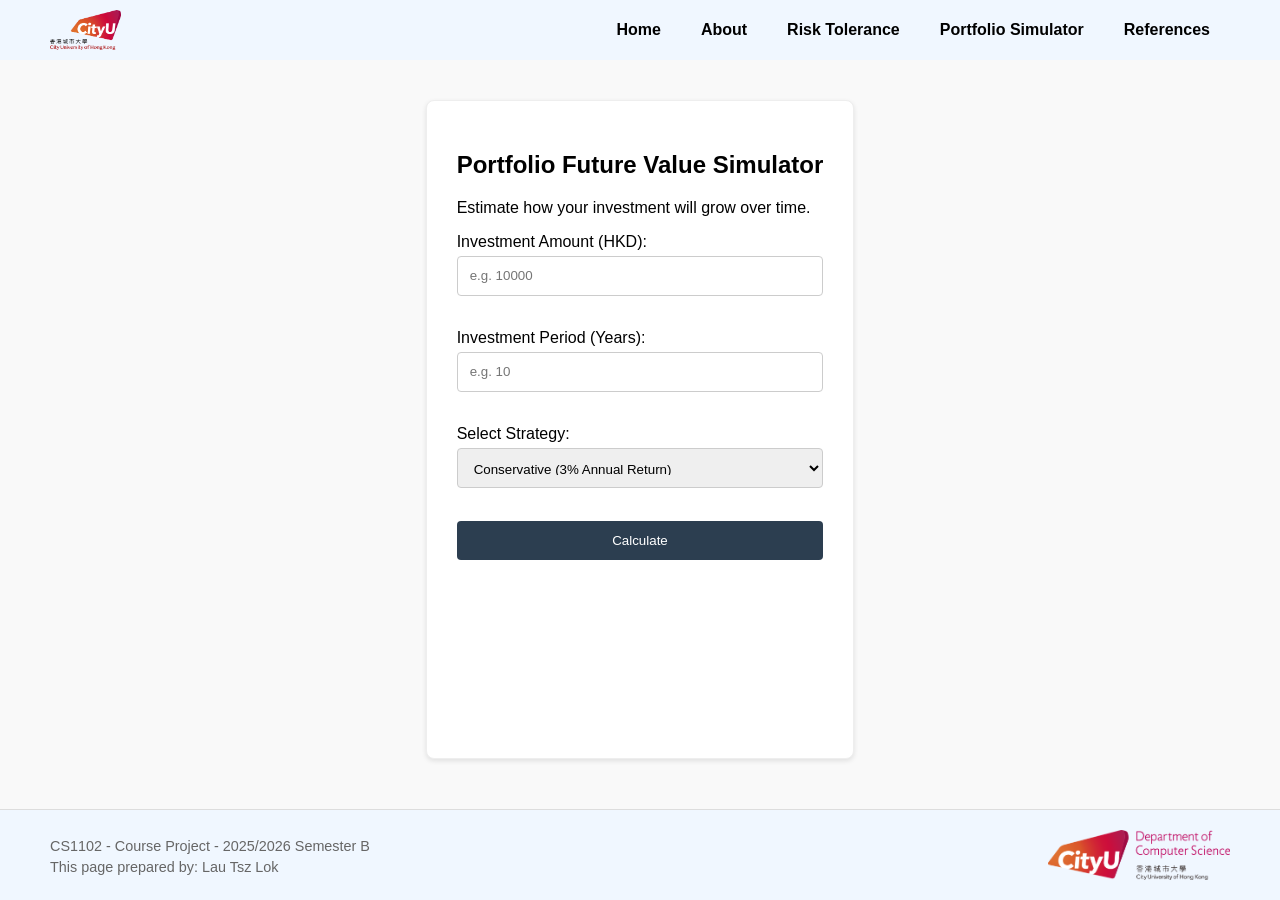
<file: simulator.html>
<!DOCTYPE html>
<html lang="en">
<head>
    <meta charset="UTF-8">
    <title>Portfolio Simulator - Robo-Advisory</title>
    <link rel="stylesheet" href="styles.css">
</head>

<body>
    <header>
    <div class="logo">
        <a href="https://www.cityu.edu.hk/">
            <img src="cityu_logo.png" alt="CityU Logo" style="height: 40px;"> 
        </a>
    </div>

    <nav>
        <ul class="nav-links">
            <li><a href="index.html">Home</a></li>
            <li class="dropdown">
                <a href="about.html">About</a>
                <ul class="dropdown-menu">
                    <li><a href="timeline.html">Timeline</a></li>
                    <li><a href="example.html">Example</a></li>
                </ul>
            </li>
            <li class="dropdown">
                <a href="risktolerance.html">Risk Tolerance</a>
                <ul class="dropdown-menu">
                    <li><a href="tool.html">Risk Profiling Tool</a></li>
                </ul>
            </li>
            <li class="dropdown">
                <a href="simulator.html">Portfolio Simulator</a>
                <ul class="dropdown-menu">
                    <li><a href="discovery.html">Discovery</a></li>
                </ul>
            </li>
           <li><a href="references.html">References</a></li> 
        </ul>
    </nav>

    </header>

    <div class="sim-container">
        <h2>Portfolio Future Value Simulator</h2>
        <p>Estimate how your investment will grow over time.</p>
        
        <label>Investment Amount (HKD):</label><br>
        <input type="number" id="amount" placeholder="e.g. 10000"><br><br>
        
        <label>Investment Period (Years):</label><br>
        <input type="number" id="years" placeholder="e.g. 10"><br><br>
        
        <label>Select Strategy:</label><br>
        <select id="strategy">
            <option value="0.03">Conservative (3% Annual Return)</option>
            <option value="0.06">Moderate (6% Annual Return)</option>
            <option value="0.10">Aggressive (10% Annual Return)</option>
        </select><br><br>
        
        <button onclick="runSimulation()">Calculate</button>
        
        <div id="sim-result" style="margin-top: 20px; font-weight: bold;">
            </div>
    </div>

    <button onclick="topFunction()" id="backToTop" title="Go to top">
        Top
    </button>
    <script src="script.js"></script>
    
    <footer>
        <div class="footer-content">
            <div class="footer-text">
                <p>CS1102 - Course Project - 2025/2026 Semester B</p>
                <p>This page prepared by: Lau Tsz Lok</p>
            </div>

        <div class="footer-logo">
            <a href="https://www.cs.cityu.edu.hk/" target="_blank">
                <img src="cs_logo.png" alt="CityU CS Logo">
            </a>
        </div>
        </div>
    </footer>

</body>
</html>
</file>
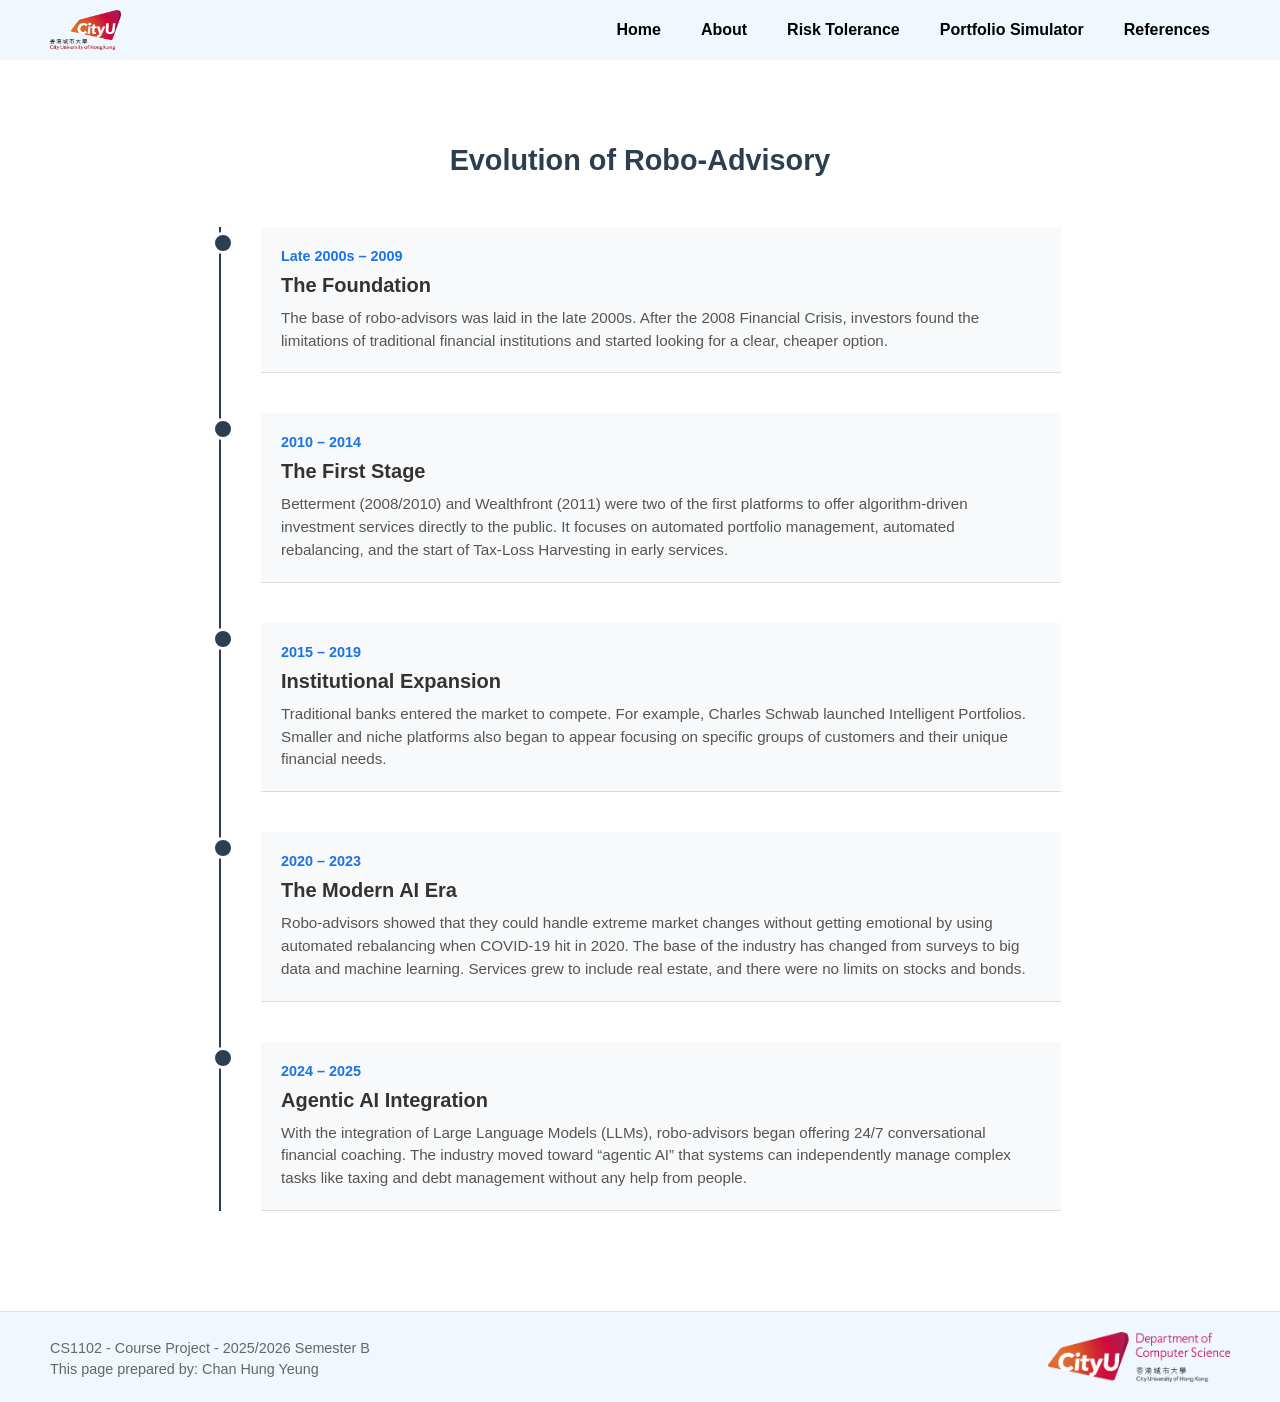
<file: timeline.html>
<!DOCTYPE html>
<html lang="en">
<head>
    <meta charset="UTF-8">
    <title>Discovery - Robo-Advisory</title>
    <link rel="stylesheet" href="styles.css">
</head>

<body>
    <header>
    <div class="logo">
        <a href="https://www.cityu.edu.hk/">
            <img src="cityu_logo.png" alt="CityU Logo" style="height: 40px;"> 
        </a>
    </div>

    <nav>
        <ul class="nav-links">
            <li><a href="index.html">Home</a></li>
            <li class="dropdown">
                <a href="about.html">About</a>
                <ul class="dropdown-menu">
                    <li><a href="timeline.html">Timeline</a></li>
                    <li><a href="example.html">Example</a></li>
                </ul>
            </li>
            <li class="dropdown">
                <a href="risktolerance.html">Risk Tolerance</a>
                <ul class="dropdown-menu">
                    <li><a href="tool.html">Risk Profiling Tool</a></li>
                </ul>
            </li>
            <li class="dropdown">
                <a href="simulator.html">Portfolio Simulator</a>
                <ul class="dropdown-menu">
                    <li><a href="discovery.html">Discovery</a></li>
                </ul>
            </li>
           <li><a href="references.html">References</a></li> 
        </ul>
    </nav>

    </header>    


    <section id="timeline" class="timeline-section">
        <h2 class="section-title">Evolution of Robo-Advisory</h2>
        
        <div class="timeline-wrapper">
            <div class="timeline-item">
                <div class="timeline-dot"></div>
                <div class="timeline-content">
                    <span class="timeline-date">Late 2000s – 2009</span>
                    <h3>The Foundation</h3>
                    <p>The base of robo-advisors was laid in the late 2000s. After the 2008 Financial Crisis, investors found the limitations of traditional financial institutions and started looking for a clear, cheaper option.</p>
                </div>
            </div>

            <div class="timeline-item">
                <div class="timeline-dot"></div>
                <div class="timeline-content">
                    <span class="timeline-date">2010 – 2014</span>
                    <h3>The First Stage</h3>
                    <p>Betterment (2008/2010) and Wealthfront (2011) were two of the first platforms to offer algorithm-driven investment services directly to the public. It focuses on automated portfolio management, automated rebalancing, and the start of Tax-Loss Harvesting in early services.</p>
                </div>
            </div>

            <div class="timeline-item">
                <div class="timeline-dot"></div>
                <div class="timeline-content">
                    <span class="timeline-date">2015 – 2019</span>
                    <h3>Institutional Expansion</h3>
                    <p>Traditional banks entered the market to compete. For example, Charles Schwab launched Intelligent Portfolios. Smaller and niche platforms also began to appear focusing on specific groups of customers and their unique financial needs.</p>
                </div>
            </div>

            <div class="timeline-item">
                <div class="timeline-dot"></div>
                <div class="timeline-content">
                    <span class="timeline-date">2020 – 2023</span>
                    <h3>The Modern AI Era</h3>
                    <p>Robo-advisors showed that they could handle extreme market changes without getting emotional by using automated rebalancing when COVID-19 hit in 2020. The base of the industry has changed from surveys to big data and machine learning. Services grew to include real estate, and there were no limits on stocks and bonds. </p>
                </div>
            </div>

            <div class="timeline-item">
                <div class="timeline-dot"></div>
                <div class="timeline-content">
                    <span class="timeline-date">2024 – 2025</span>
                    <h3>Agentic AI Integration</h3>
                    <p>With the integration of Large Language Models (LLMs), robo-advisors began offering 24/7 conversational financial coaching. The industry moved toward “agentic AI” that systems can independently manage complex tasks like taxing and debt management without any help from people.</p>
                </div>
            </div>
        </div>
    </section>




    <button onclick="topFunction()" id="backToTop" title="Go to top">
        Top
    </button>
    <script src="script.js"></script>
    
    <footer>
        <div class="footer-content">
            <div class="footer-text">
                <p>CS1102 - Course Project - 2025/2026 Semester B</p>
                <p>This page prepared by: Chan Hung Yeung</p>
            </div>

        <div class="footer-logo">
            <a href="https://www.cs.cityu.edu.hk/" target="_blank">
                <img src="cs_logo.png" alt="CityU CS Logo">
            </a>
        </div>
        </div>
    </footer>

</body>
</html>
</file>
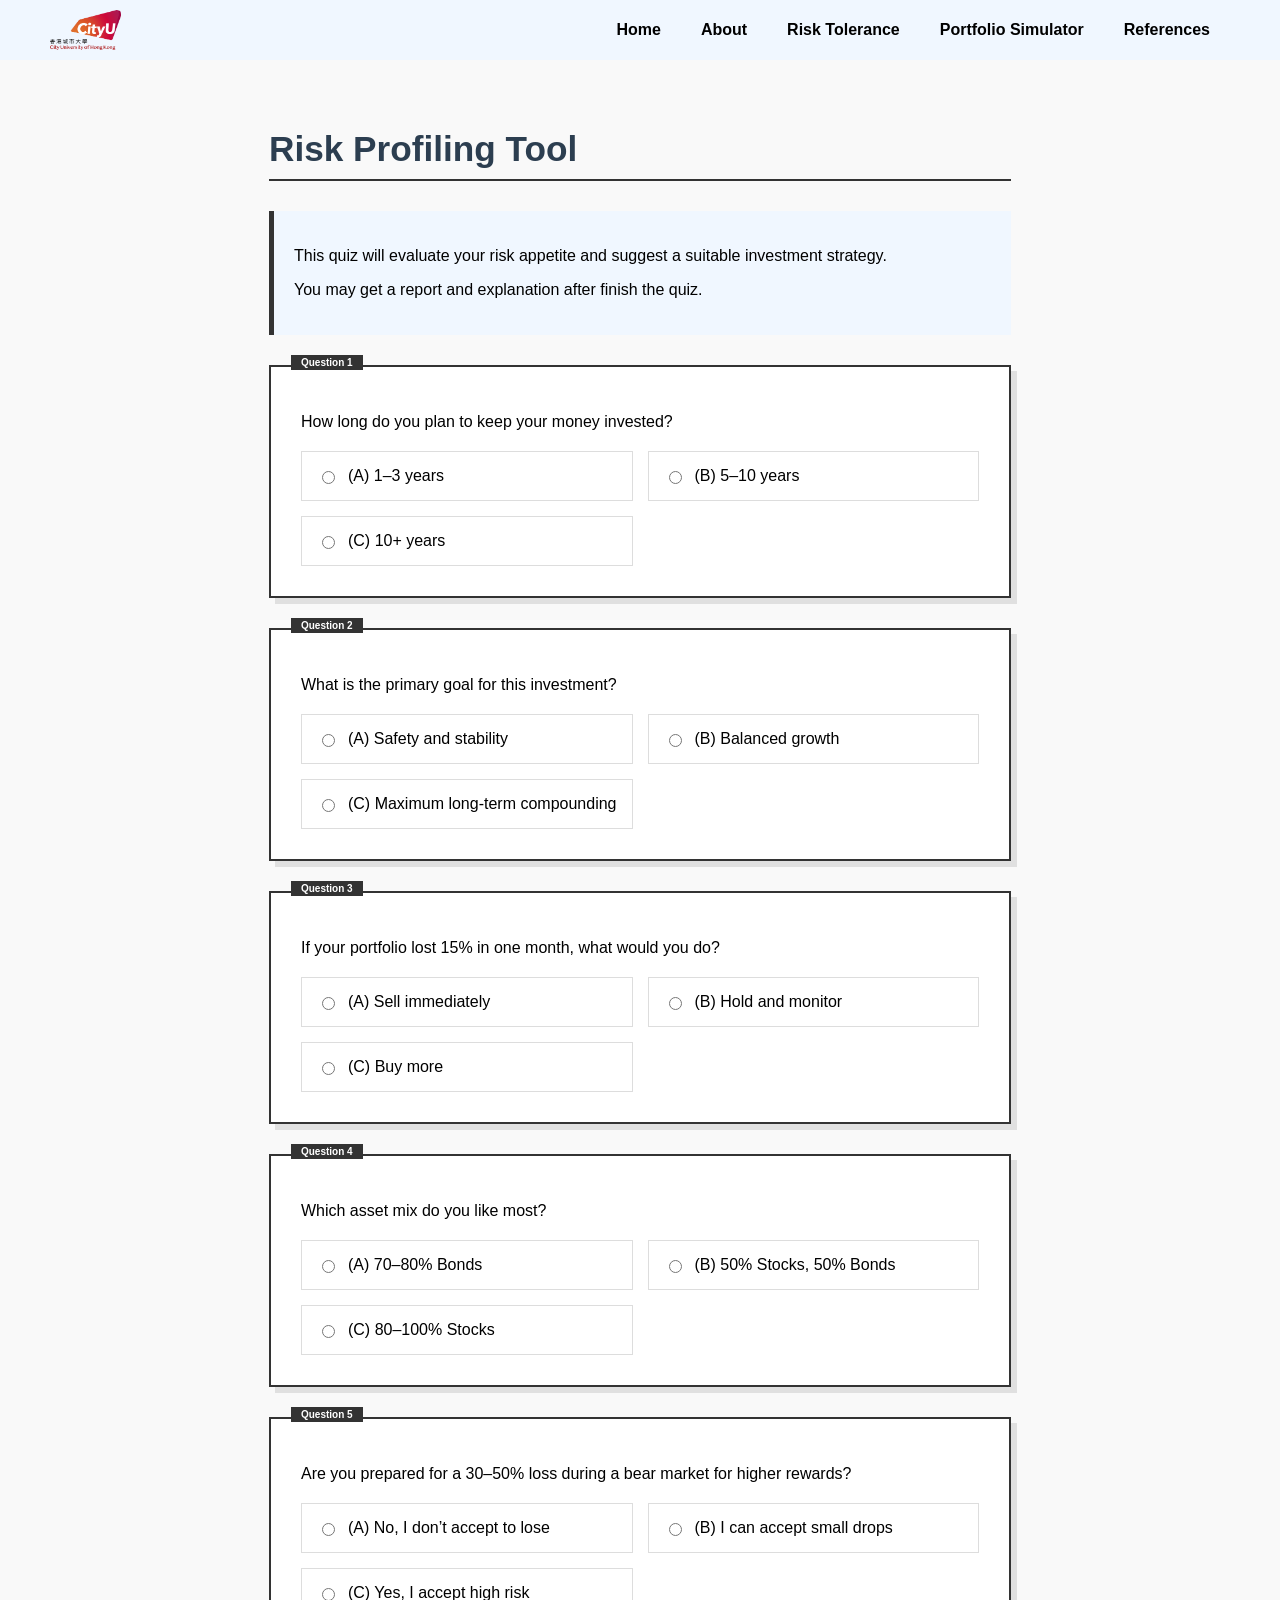
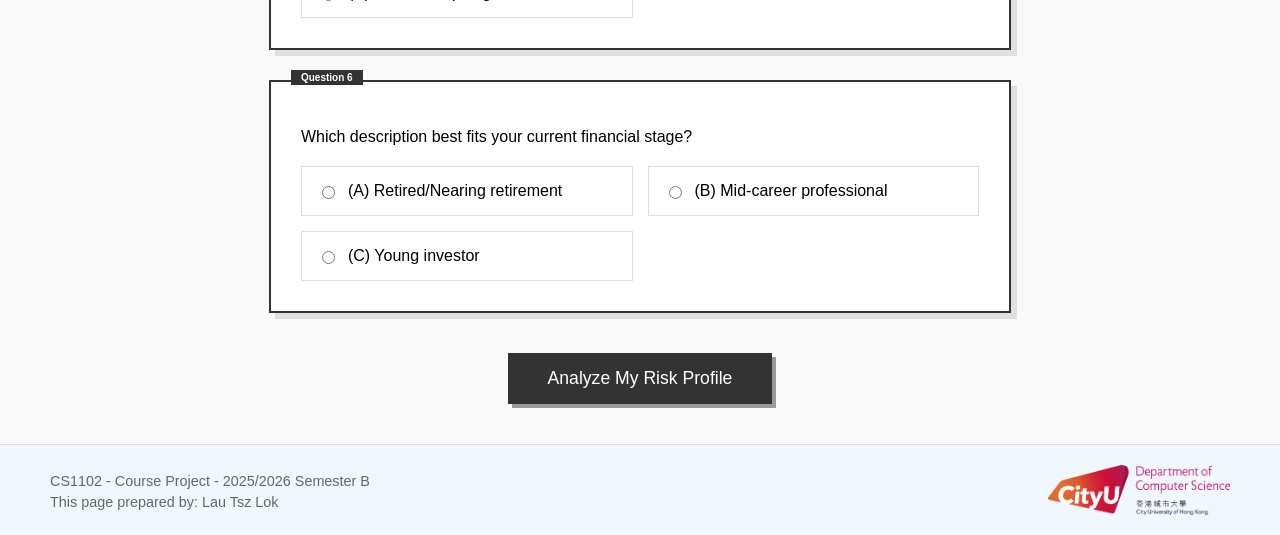
<file: tool.html>
<!DOCTYPE html>
<html lang="en">
<head>
    <meta charset="UTF-8">
    <title>Risk Profiling Tool - Robo-Advisory</title>
    <link rel="stylesheet" href="styles.css">
</head>

<body>
    <header>
        <div class="logo">
            <a href="https://www.cityu.edu.hk/">
                <img src="cityu_logo.png" alt="CityU Logo" style="height: 40px;"> 
            </a>
        </div>
        <nav>
            <ul class="nav-links">
                <li><a href="index.html">Home</a></li>
                <li class="dropdown">
                    <a href="about.html">About</a>
                    <ul class="dropdown-menu">
                        <li><a href="timeline.html">Timeline</a></li>
                        <li><a href="example.html">Example</a></li>
                    </ul>
                </li>
                <li class="dropdown">
                    <a href="risktolerance.html">Risk Tolerance</a>
                    <ul class="dropdown-menu">
                        <li><a href="tool.html">Risk Profiling Tool</a></li>
                    </ul>
                </li>
                <li class="dropdown">
                    <a href="simulator.html">Portfolio Simulator</a>
                    <ul class="dropdown-menu">
                        <li><a href="discovery.html">Discovery</a></li>
                    </ul>
                </li>
               <li><a href="references.html">References</a></li> 
            </ul>
        </nav>
    </header>

    <div class="page-container">
        <h2 class="page-title">Risk Profiling Tool</h2>
        <hr class="title-line">

        <div id="quiz-section">
            <div class="quiz-info-box">
                <p>This quiz will evaluate your risk appetite and suggest a suitable investment strategy.</p>
                <p>You may get a report and explanation after finish the quiz.</p>
            </div>

        <form id="risk-quiz">
            <div class="question-block">
                <span class="step-label">Question 1</span>
                <p class="question-text">How long do you plan to keep your money invested?</p>
                <div class="options-grid">
                    <label class="option-card"><input type="radio" name="q1" value="1" required> <span>(A) 1–3 years</span></label>
                    <label class="option-card"><input type="radio" name="q1" value="2"> <span>(B) 5–10 years</span></label>
                    <label class="option-card"><input type="radio" name="q1" value="3"> <span>(C) 10+ years</span></label>
                </div>
            </div>

            <div class="question-block">
                <span class="step-label">Question 2</span>
                <p class="question-text">What is the primary goal for this investment?</p>
                <div class="options-grid">
                    <label class="option-card"><input type="radio" name="q2" value="1"> <span>(A) Safety and stability</span></label>
                    <label class="option-card"><input type="radio" name="q2" value="2"> <span>(B) Balanced growth</span></label>
                    <label class="option-card"><input type="radio" name="q2" value="3"> <span>(C) Maximum long-term compounding</span></label>
                </div>
            </div>

            <div class="question-block">
                <span class="step-label">Question 3</span>
                <p class="question-text">If your portfolio lost 15% in one month, what would you do?</p>
                <div class="options-grid">
                    <label class="option-card"><input type="radio" name="q3" value="1"> <span>(A) Sell immediately</span></label>
                    <label class="option-card"><input type="radio" name="q3" value="2"> <span>(B) Hold and monitor</span></label>
                    <label class="option-card"><input type="radio" name="q3" value="3"> <span>(C) Buy more</span></label>
                </div>
            </div>

            <div class="question-block">
                <span class="step-label">Question 4</span>
                <p class="question-text">Which asset mix do you like most?</p>
                <div class="options-grid">
                    <label class="option-card"><input type="radio" name="q4" value="1"> <span>(A) 70–80% Bonds</span></label>
                    <label class="option-card"><input type="radio" name="q4" value="2"> <span>(B) 50% Stocks, 50% Bonds</span></label>
                    <label class="option-card"><input type="radio" name="q4" value="3"> <span>(C) 80–100% Stocks</span></label>
                </div>
            </div>

            <div class="question-block">
                <span class="step-label">Question 5</span>
                <p class="question-text">Are you prepared for a 30–50% loss during a bear market for higher rewards?</p>
                <div class="options-grid">
                    <label class="option-card"><input type="radio" name="q5" value="1"> <span>(A) No, I don’t accept to lose</span></label>
                    <label class="option-card"><input type="radio" name="q5" value="2"> <span>(B) I can accept small drops</span></label>
                    <label class="option-card"><input type="radio" name="q5" value="3"> <span>(C) Yes, I accept high risk</span></label>
                </div>
            </div>

            <div class="question-block">
                <span class="step-label">Question 6</span>
                <p class="question-text">Which description best fits your current financial stage?</p>
                <div class="options-grid">
                    <label class="option-card"><input type="radio" name="q6" value="1"> <span>(A) Retired/Nearing retirement</span></label>
                    <label class="option-card"><input type="radio" name="q6" value="2"> <span>(B) Mid-career professional</span></label>
                    <label class="option-card"><input type="radio" name="q6" value="3"> <span>(C) Young investor</span></label>
                </div>
            </div>

            <div class="btn-wrapper">
                <button type="button" onclick="calculateResult()" class="submit-btn">Analyze My Risk Profile</button>
            </div>
        </form>    
        </div>

        <div id="result-section" style="display: none;">
            <div class="result-card">
                <div class="result-header">
                    <h3>Your Profile: <span id="profile-name">xxx</span></h3>
                    <div class="scoring-guide">
                        <h4>How Your Score is Calculated:</h4>
                        <p>For each question: <strong>A = 1 mark</strong>, <strong>B = 2 marks</strong>, <strong>C = 3 marks</strong>.</p>
                        <div class="score-ranges">
                            <span><strong>6–9 marks:</strong> Conservative (Level 1-3)</span>
                            <span><strong>10–14 marks:</strong> Moderate (Level 4-7)</span>
                            <span><strong>15–18 marks:</strong> Aggressive (Level 8-10)</span>
                        </div>
                    </div>
                </div>
                <div class="result-body">
                    <div class="chart-area">
                        <div id="pie-chart" class="css-pie-chart"></div>
                        <div id="chart-legend" class="chart-legend"></div>
                    </div>
                    <div class="explanation-area">
                        <h4>Analysis Result:</h4>
                        <p id="profile-desc">Based on your score, we recommend the strategy above.</p>
                        <button onclick="resetQuiz()" class="reset-btn">Retake Quiz</button>
                    </div>
                </div>
            </div>

            <div class="result-card analysis-card">
                <div class="result-header">
                    <h3>Investment Philosophy & Analysis</h3>
                </div>
                <div class="analysis-grid">
                    <div class="analysis-item">
                        <h5>Time Horizon (Q1)</h5>
                        <p>How long you want to invest may affect how many risk you can take. If you have a longer time, you can afford to wait for the market to recover if it went down again. <span class="cite">(Fisher & Statman, 1997)</span></p>
                    </div>
                    <div class="analysis-item">
                        <h5>Goal Setting (Q2)</h5>
                        <p>Investment plans should be based on your specific life goals, such as buying a flat or planning to retire, not just looking at general market risks. <span class="cite">(Brunel, 2003)</span></p>
                    </div>
                    <div class="analysis-item">
                        <h5>Loss Aversion (Q3)</h5>
                        <p>Most people have feeling about the pain of losing money more than the joy of making money. This makes investors panic and sell at the wrong time. <span class="cite">(Kahneman & Tversky, 1979)</span></p>
                    </div>
                    <div class="analysis-item">
                        <h5>Asset Allocation (Q4)</h5>
                        <p>The strategic selection between risky and risky-free assets is the primary reason to affect the portfolio performance. <span class="cite">(Brinson et al., 1986)</span></p>
                    </div>
                    <div class="analysis-item">
                        <h5>Risk Capacity (Q5)</h5>
                        <p>Risk capacity is defined by the objective ability to keep a loss without compromising a standard of living. <span class="cite">(Grable, 2000)</span></p>
                    </div>
                    <div class="analysis-item">
                        <h5>Life Stage (Q6)</h5>
                        <p>As you get older, your investment style should change. Younger people can usually take more risks, while older people who closer to retirement should focus more on stability. <span class="cite">(Bodie et al., 1992)</span></p>
                    </div>
                </div>
            </div>
        </div>
    </div>

    <button onclick="topFunction()" id="backToTop" title="Go to top">
        Top
    </button>
    <script src="script.js"></script>

    <footer>
        <div class="footer-content">
            <div class="footer-text">
                <p>CS1102 - Course Project - 2025/2026 Semester B</p>
                <p>This page prepared by: Lau Tsz Lok</p>
            </div>

        <div class="footer-logo">
            <a href="https://www.cs.cityu.edu.hk/" target="_blank">
                <img src="cs_logo.png" alt="CityU CS Logo">
            </a>
        </div>
        </div>
    </footer>

</body>
</html>
</file>
<file: styles.css>
body {
    font-family: Arial, sans-serif;
    margin: 0;
    padding: 0;
    background-color: #f9f9f9;
    display: flex;
    flex-direction: column;
    min-height: 100vh;
}

/* Header */
header {
    background-color: #f0f7ff;
    display: flex;
    justify-content: space-between;
    align-items: center;
    padding: 10px 50px;
}

.logo img {
    width: auto; 
    height: auto;
    display: block;
}

/* Header-navigation */
.nav-links {
    list-style: none;
    display: flex;
    margin: 0;
}

.nav-links li {
    position: relative;
    padding: 10px 20px;
}

.nav-links a {
    text-decoration: none;
    color: black;
    font-weight: bold;
}

/* Header-navigation-dropdown */
.dropdown-menu {
    display: none;
    position: absolute;
    top: 100%;
    left: 0;
    background-color: ghostwhite;
    box-shadow: 0 4px 8px rgba(0,0,0,0.1);
    list-style: none;
    padding: 10px 0;
    min-width: 150px;
    z-index: 100;
}

.dropdown-menu li {
    padding: 10px 20px;
}

.dropdown:hover .dropdown-menu {
    display: block;
}

/* Hero Section */
.hero-section {
    background-image: linear-gradient(rgba(0, 0, 0, 0.5), rgba(0, 0, 0, 0.5)), url('background.webp');
    background-size: cover;       
    background-position: center;  
    height: 350px;                
    display: flex;
    flex-direction: column;
    justify-content: center;
    align-items: center;
    text-align: center;
    color: white;                 
}

.hero-section h1 {
    font-size: 3rem;              
    margin: 0;
    text-shadow: 2px 2px 8px rgba(0,0,0,0.8); 
    line-height: 1.2;
}

/* Content Section */
.main-content {
    text-align: center;
}     

.info-block {
    text-align: center;
    margin: 30px 0;
}

.center-list {
    display: inline-block; 
    text-align: left;
    padding: 0;  
    list-style-type: none;    
}

.center-list li {
    margin-bottom: 5px;
}

.no-bullets {
    display: inline-block; 
    text-align: center;
    padding: 0;  
    list-style-type: none;    
}

.no-bullets li {
    margin-bottom: 5px;
}

.page-container {
    max-width: 1000px;
    margin: 40px auto;
    padding: 0 20px;
    flex: 1;
}

.page-title {
    text-align: left;
    font-size: 2rem;
    margin-bottom: 10px;
    color: #333;
}

.title-line {
    border: 0;
    height: 2px;
    background: #333;
    margin-bottom: 30px;
}

.content-flex {
    display: flex;
    align-items: flex-start; 
    gap: 40px; 
}

.content-image {
    flex: 1; 
}

.content-text {
    flex: 1; 
    line-height: 1.5;
    font-size: 1.1rem;
}

.content-text ul {
    margin-top: 15px;
}

.content-text li {
    margin-bottom: 10px;
}

/* Mobile page */
@media (max-width: 768px) {
    .content-flex {
        flex-direction: column;
    }
}

/* Footer Section */
footer {
    padding: 20px 50px;
    background-color: #f0f7ff;
    border-top: 1px solid #ddd;
}

.footer-content {
    display: flex;
    justify-content: space-between; 
    align-items: flex-end;  
    width: auto;       
}

.footer-text p {
    margin: 5px 0;
    font-size: 0.9em;
    color: #666;
}

.footer-logo img {
    height: 50px;     
    width: auto;
    display: block;
}

.footer-logo img:hover {
    opacity: 0.8;
}

/* Back to Top */
#backToTop {
    display: none;        
    position: fixed;     
    bottom: 20px;       
    right: 30px;         
    z-index: 99;         
    border: none;
    outline: none;
    background-color: #gray; 
    color: white;
    cursor: pointer;
    padding: 15px;
    border-radius: 10px; 
    font-size: 18px;
    transition: 0.3s;    
}

#backToTop:hover {
    background-color: #gray; 
}

/* Strategy */
.strategy-details-container {
    display: flex;
    flex-direction: column;
    gap: 30px;
    margin-top: 40px;
    margin-bottom: 50px;
}

.strategy-card-large {
    background: #fff;
    border-radius: 2px;
    margin-bottom: 40px;
    box-shadow: 5px 5px 0px #e0e0e0;
    border: 1px solid #ddd;
    position: relative;
    overflow: visible;
}

.conservative .card-header { background-color: #e8f5e9; color: #2e7d32; border-bottom: 2px solid #2e7d32; }
.moderate .card-header { background-color: #fff3e0; color: #ef6c00; border-bottom: 2px solid #ef6c00; }
.aggressive .card-header { background-color: #ffebee; color: #c62828; border-bottom: 2px solid #c62828; }

.card-header {
    background: #f8f9fa;
    padding: 15px 25px;
    display: flex;
    align-items: center;
    gap: 15px;
    border-bottom: 1px solid #eee;
}

.card-header .icon {
    font-size: 1.6rem;
}

.card-header h3 {
    margin: 0;
    font-size: 1.25rem;
    color: #333;
}

.card-body {
    padding: 25px;
}

.target-audience {
    font-size: 1.05rem;
    color: #444;
    margin-bottom: 15px;
    line-height: 1.5;
}

.card-body h4 {
    margin: 20px 0 10px 0;
    font-size: 1.1rem;
    color: #2c3e50;
}

.card-body ul {
    list-style: none;
    padding: 0;
}

.card-body li {
    margin-bottom: 10px;
    padding-left: 20px;
    position: relative;
    line-height: 1.6;
    color: #555;
}

.card-body li::before {
    content: "•";
    position: absolute;
    left: 0;
    color: #666;
    font-weight: bold;
}

.strategy-card-large::after {
    content: "STRATEGY";
    position: absolute;
    top: -10px;
    right: 20px;
    background: #333;
    color: #fff;
    font-size: 10px;
    padding: 2px 8px;
    letter-spacing: 1px;
}

.ref {
    font-size: 0.8rem;
    color: #999;
    font-style: italic;
    margin-left: 5px;
}

.example-box {
    margin-top: 20px;
    padding: 15px;
    background-color: #f0f7ff;
    border-radius: 8px;
    font-size: 0.95rem;
    color: #34495e;
    border-left: 3px solid #3498db;
}

.strategies-container {
    padding-top: 60px; 
    margin-top: 20px;
    max-width: 1100px;
    margin: 40px auto;
    padding: 0 20px;
}

.strategy-table {
    width: auto;
    border-collapse: collapse;
    margin-left: auto;
    margin-right: auto;
    margin-bottom: 40px;
}

.strategy-table th, .strategy-table td {
    border: 1px solid #ddd;
    padding: 12px;
    text-align: center;
}

.strategy-table th {
    background-color: #333;
    color: white;
}

.strategy-table tr:nth-child(even) {
    background-color: #f2f2f2;
}

.process-section {
    padding: 60px 0;
    background-color: transparent;
}

.strategy-details-container {
    display: flex;
    flex-direction: column;
    gap: 40px;
    margin: 50px auto;
}

.strategy-feature-block {
    background: #fff;
    border: 2px solid #333;
    padding: 35px;
    position: relative;
    box-shadow: 6px 6px 0px #333; 
    width: 90%;
}

.strategy-feature-block.highlighted {
    align-self: flex-end;
    background-color: #fffef9;
    box-shadow: -8px 8px 0px #f39c12;
}

.strategy-header {
    display: flex;
    justify-content: space-between;
    align-items: baseline;
    border-bottom: 2px dashed #eee;
    padding-bottom: 10px;
    margin-bottom: 20px;
}

.strategy-content {
    display: grid;
    grid-template-columns: 1fr 1fr;
    gap: 30px;
}

.feature-tag {
    position: absolute;
    top: -12px;
    left: 20px;
    background: #333;
    color: #fff;
    padding: 2px 12px;
    font-size: 0.8rem;
    font-weight: bold;
}

.ref-source, .ref-inline {
    font-size: 0.8rem;
    color: #999;
    font-style: italic;
}

.example-tag, .allocation-badge, .warning-box {
    margin-top: 15px;
    padding: 10px;
    font-size: 0.9rem;
    border-radius: 4px;
}

.example-tag { background: #f0f7ff; color: #0056b3; border-left: 4px solid #0056b3; }
.allocation-badge { background: #fff3e0; color: #e65100; border-left: 4px solid #e65100; }
.warning-box { background: #ffebee; color: #c62828; border-left: 4px solid #c62828; }

@media (max-width: 768px) {
    .strategy-content { grid-template-columns: 1fr; }
    .strategy-feature-block { width: 100%; }
}

.conservative { border-left: 10px solid #2e7d32; }
.moderate { border-left: 10px solid #f39c12; }
.aggressive { border-left: 10px solid #c0392b; }

.process-container {
    display: flex;
    justify-content: center;
    align-items: flex-start;
    gap: 10px;
    margin-top: 30px;
    flex-wrap: nowrap;
}

.process-step {
    flex: 1;
    min-width: 180px;
    text-align: center;
    padding: 20px;
    background: #ffffff;
    border-radius: 12px;
    position: relative;
    box-shadow: 0 4px 10px rgba(0,0,0,0.08);
    border-top: 4px solid #333;
}

.step-number {
    width: 40px;
    height: 40px;
    background-color: #333;
    color: white;
    border-radius: 50%;
    display: flex;
    justify-content: center;
    align-items: center;
    margin: 0 auto 15px;
    font-weight: bold;
    font-size: 1.2rem;
}

.process-step h3 {
    font-size: 1.1rem;
    margin-bottom: 10px;
    color: #2c3e50;
}

.process-step p {
    font-size: 0.9rem;
    line-height: 1.5;
    color: #555;
}

.source {
    display: block;
    font-size: 0.75rem;
    color: #999;
    margin-top: 10px;
}

.process-arrow {
    align-self: center;
    font-size: 1.5rem;
    color: #999;
    padding-bottom: 30px; 
    flex-shrink: 0;      
}

@media (max-width: 1024px) {
    .process-container {
        flex-direction: column;
        align-items: center;
    }
    .process-arrow {
        transform: rotate(90deg); 
        padding: 10px 0;
    }
    .process-step {
        width: 90%;
        max-width: 400px;
    }
}

/* Quiz  */
.quiz-info-box {
    background: #f0f7ff;
    padding: 20px;
    border-left: 5px solid #333;
    margin-bottom: 30px;
}

.question-block {
    background: #fff;
    border: 2px solid #333;
    padding: 30px;
    margin-bottom: 30px;
    position: relative;
    box-shadow: 6px 6px 0px #e0e0e0;
}

.step-label {
    position: absolute;
    top: -12px;
    left: 20px;
    background: #333;
    color: #fff;
    padding: 2px 10px;
    font-size: 10px;
    font-weight: bold;
}

.options-grid {
    display: grid;
    grid-template-columns: 1fr 1fr;
    gap: 15px;
    margin-top: 20px;
}

.option-card {
    border: 1px solid #ddd;
    padding: 15px;
    cursor: pointer;
    display: flex;
    align-items: center;
    gap: 10px;
    transition: 0.2s;
}

.option-card:hover {
    background: #f9f9f9;
    border-color: #333;
}

.btn-wrapper {
    text-align: center;
    margin-top: 40px;
}

.submit-btn {
    background: #333;
    color: #fff;
    border: none;
    padding: 15px 40px;
    font-size: 1.1rem;
    cursor: pointer;
    box-shadow: 4px 4px 0px #999;
}

/* Quiz Result */
.result-card {
    background: #fff;
    border: 3px solid #333;
    padding: 40px;
}

.result-body {
    display: flex;
    gap: 40px;
    align-items: center;
    margin-top: 20px;
}

#pie-chart-mock {
    width: 250px;
    height: 250px;
    background: #eee;
    display: flex;
    align-items: center;
    justify-content: center;
    border-radius: 50%;
    border: 2px dashed #999;
}

.css-pie-chart {
    width: 200px;
    height: 200px;
    border-radius: 50%;
    border: 2px solid #333;
    box-shadow: 4px 4px 0px #333;
    margin: 0 auto;
}

.chart-legend {
    margin-top: 20px;
    display: flex;
    flex-direction: column;
    gap: 8px;
    text-align: left;
}

.chart-legend div {
    display: flex;
    align-items: center;
    font-size: 0.9rem;
    font-weight: bold;
}

.chart-legend span {
    width: 15px;
    height: 15px;
    display: inline-block;
    margin-right: 10px;
    border: 1px solid #333;
}

.detailed-breakdown {
    margin-top: 40px;
    padding-top: 30px;
    border-top: 2px dashed #333; 
    text-align: left;
}

.detailed-breakdown h4 {
    margin-bottom: 25px;
    text-align: center;
    text-transform: uppercase;
    letter-spacing: 1px;
}

.scoring-guide {
    background: #f0f7ff; 
    padding: 20px;
    border-radius: 8px;
    margin-bottom: 25px;
    border: 1px solid #d0e3f5;
    text-align: center;
}

.scoring-guide h4 {
    margin-top: 0;
    color: #2c3e50;
    margin-bottom: 10px;
}

.scoring-guide p {
    font-size: 0.95rem;
    margin-bottom: 15px;
}

.score-ranges {
    display: flex;
    justify-content: space-around;
    flex-wrap: wrap;
    gap: 10px;
}

.score-ranges span {
    background: #fff;
    padding: 8px 15px;
    border-radius: 20px;
    font-size: 0.85rem;
    border: 1px solid #ddd;
    box-shadow: 2px 2px 5px rgba(0,0,0,0.05);
}

@media (max-width: 600px) {
    .score-ranges {
        flex-direction: column;
        align-items: center;
    }
}

.analysis-card {
    margin-top: 30px;
}

.analysis-grid {
    display: grid;
    grid-template-columns: 1fr 1fr; 
    gap: 20px;
    margin-top: 20px;
    text-align: left;
}

.analysis-item {
    background: #f9f9f9;
    padding: 20px;
    border-left: 5px solid #333; 
    border-radius: 4px;
}

.analysis-item h5 {
    margin-top: 0;
    color: #2c3e50;
    font-size: 1.1rem;
}

.cite {
    display: block;
    margin-top: 10px;
    font-style: italic;
    color: #888;
    font-size: 0.8rem;
}

@media (max-width: 768px) {
    .analysis-grid {
        grid-template-columns: 1fr;
    }
}

/* Simulator*/
.sim-container {
    padding: 30px;
    max-width: auto;
    margin: auto; 
    margin-bottom: 50px;
    margin-top: 40px;
    text-align: left;
    background: #ffffff;
    border-radius: 8px;
    box-shadow: 0 2px 5px rgba(0,0,0,0.1);
    border: 1px solid #eee;
    flex:1;
}

.sim-container input, 
.sim-container select {
    padding: 12px;
    width: 100%;
    margin-top: 5px;
    margin-bottom: 15px;
    box-sizing: border-box;
    border: 1px solid #ccc;
    border-radius: 4px;
    height: 40px;
}

.sim-container button {
    padding: 12px;
    background-color: #2c3e50;
    color: white;
    border: none;
    border-radius: 4px;
    cursor: pointer;
    width: 100%;
}

.sim-container button:hover {
   background-color: #34495e;
}

#sim-result {
    border-radius: 4px;
    color: #2c3e50;
}

/*Discovery*/
.analysis-report-container {
    max-width: 1050px;
    margin: 40px auto;
    padding: 0 25px;
}

.page-title {
    color: #2c3e50;
    font-size: 2.2rem;
    margin-bottom: 10px;
}

.report-card {
    background: #fff;
    border-radius: 12px;
    box-shadow: 0 10px 25px rgba(0,0,0,0.05);
    margin-bottom: 45px;
    overflow: hidden;
    border: 1px solid #eceff1;
}

.report-header {
    padding: 18px 30px;
    font-weight: bold;
    font-size: 1.25rem;
    background-color: #f0f7ff;
}

.report-body {
    display: flex;
    padding: 35px;
    gap: 40px;
    align-items: flex-start;
}

.report-text { flex: 1.4; line-height: 1.7; color: #34495e; }

.insight-tag {
    background-color: #f1f8ff;
    padding: 20px;
    margin: 20px 0;
}

.cite-academic {
    display: block;
    font-size: 0.85rem;
    color: #95a5a6;
    margin-top: 15px;
    border-top: 1px solid #f0f0f0;
    padding-top: 10px;
}

.report-img {
    flex: 1;
    background: #fdfdfd;
    padding: 12px;
    border: 1px solid #e0e0e0;
    border-radius: 8px;
}
.report-img img { width: 100%; height: auto; display: block; }

.future-work-box {
    background: #fffef2;
    padding: 20px;
    border-radius: 12px;
    margin-top: 60px;
    line-height: 1.5rem;
}

@media (max-width: 900px) {
    .report-body { flex-direction: column; }
    .report-img { width: 100%; }
}

/*About*/
.academic-definition {
    font-size: 1.1rem;
    line-height: 1.8;
    background: #f0f7ff;
    padding: 25px;
    border-left: 5px solid #1a73e8;
    margin-bottom: 40px;
    margin: auto;
}

.process-node {
    flex: 1;
    border: 1px solid #ddd;
    padding: 20px;
    text-align: center;
}

.node-label {
    display: block;
    font-weight: bold;
    color: #1a73e8;
    text-transform: uppercase;
    font-size: 0.8rem;
    margin-bottom: 10px;
}

/* Pros and Cons Grid */
.analysis-grid {
    display: grid;
    grid-template-columns: 1fr 1fr;
    gap: 40px;
    margin-top: 30px;
}

.pros-title { color: #2e7d32; border-bottom: 2px solid #2e7d32; padding-bottom: 5px; }
.cons-title { color: #c62828; border-bottom: 2px solid #c62828; padding-bottom: 5px; }

.analysis-item {
    margin-top: 20px;
    padding-bottom: 15px;
    border-bottom: 1px dashed #eee;
}

.analysis-item strong {
    display: block;
    margin-bottom: 5px;
    color: #333;
}

@media (max-width: 768px) {
    .process-container, .analysis-grid {
        grid-template-columns: 1fr;
        flex-direction: column;
    }
}


/*Timeline Section Styling*/
.timeline-section {
    padding: 60px 20px;
    background-color: #ffffff;
}

.section-title {
    text-align: center;
    color: #2c3e50;
    margin-bottom: 50px;
    font-size: 1.8rem;
}

.timeline-wrapper {
    position: relative;
    max-width: 800px;
    margin: 0 auto;
    padding-left: 40px;
    border-left: 2px solid #2c3e50; 
}

.timeline-item {
    position: relative;
    margin-bottom: 40px;
}

.timeline-dot {
    position: absolute;
    left: -49px;
    top: 5px;
    width: 16px;
    height: 16px;
    background-color: #2c3e50;
    border-radius: 50%;
    border: 3px solid #fff;
}

.timeline-content {
    background: #f8f9fa;
    padding: 20px;
    border-bottom: 1px solid #ddd;
}

.timeline-date {
    display: inline-block;
    color: #1a73e8;
    font-weight: bold;
    font-size: 0.9rem;
    margin-bottom: 5px;
}

.timeline-content h3 {
    margin: 5px 0;
    font-size: 1.25rem;
    color: #333;
}

.timeline-content p {
    margin: 10px 0 0;
    line-height: 1.5;
    color: #555;
    font-size: 0.95rem;
}

@media (max-width: 600px) {
    .timeline-wrapper {
        margin-left: 20px;
    }
}

/*Example*/
.strategy-feature-block {
    background: #fff;
    border: 2px solid #333;
    padding: 35px;
    margin-bottom: 30px;
    position: relative;
}

.strategy-content {
    display: grid;
    grid-template-columns: 1fr 1fr;
    gap: 30px;
    text-align: left;
}

@media (max-width: 768px) {
    .strategy-content {
        grid-template-columns: 1fr;
    }
}

/* Reference */
.reference-list {
    margin-top: 30px;
    line-height: 1.6;
}

.ref-entry {
    padding-left: 36px;   
    text-indent: -36px;     
    margin-bottom: 15px;    
    font-size: 0.95rem;
    color: #333;
    word-wrap: break-word;  
}

.ref-entry em {
    font-style: italic;    
}
</file>
